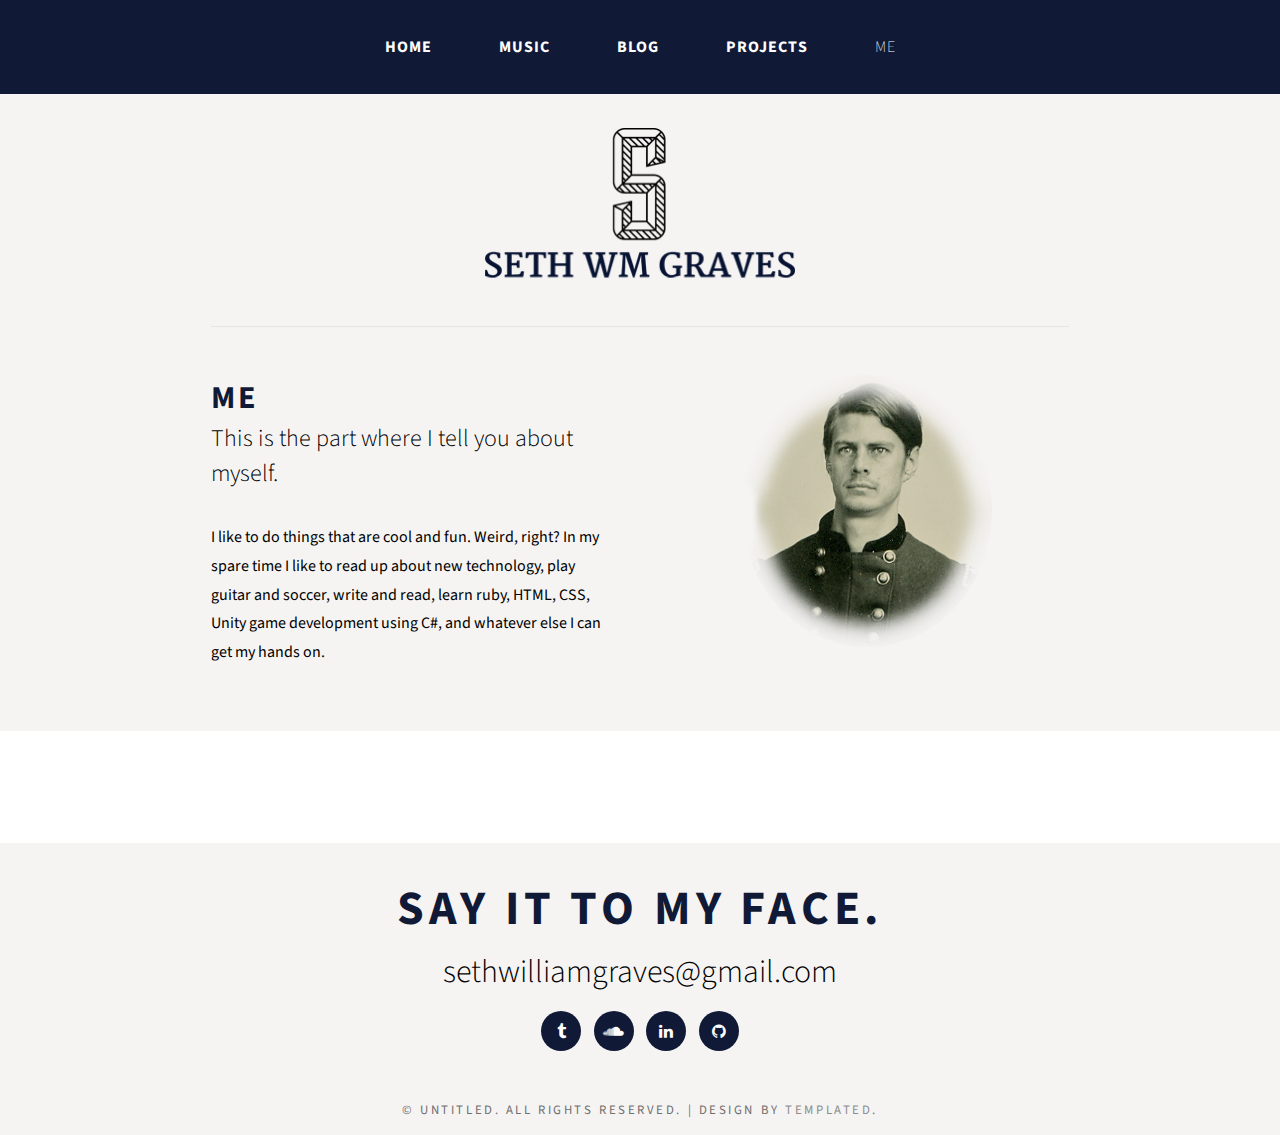
<file: me.html>
<!DOCTYPE html PUBLIC "-//W3C//DTD XHTML 1.0 Strict//EN" "http://www.w3.org/TR/xhtml1/DTD/xhtml1-strict.dtd">
<!--
Design by TEMPLATED
http://templated.co
Released for free under the Creative Commons Attribution License

Name       : TwoColours
Description: A two-column, fixed-width design with dark color scheme.
Version    : 1.0
Released   : 20130811

-->
<html xmlns="http://www.w3.org/1999/xhtml">

<head>
    <meta http-equiv="Content-Type" content="text/html; charset=utf-8" />
    <title>Seth | Me</title>
    <meta name="keywords" content="" />
    <meta name="description" content="" />
    <link href="http://fonts.googleapis.com/css?family=Source+Sans+Pro:200,300,400,600,700,900" rel="stylesheet" />
    <link href="default.css" rel="stylesheet" type="text/css" media="all" />
    <link href="fonts.css" rel="stylesheet" type="text/css" media="all" />
    <link rel="icon" type="image/png" href="images/favicon-16x16.png" sizes="16x16">
    <link rel="icon" type="image/png" href="images/favicon-32x32.png" sizes="32x32">

    <!--[if IE 6]><link href="default_ie6.css" rel="stylesheet" type="text/css" /><![endif]-->

</head>

<body>
    <div id="header">
        <div id="menu" class="container">
            <ul>
                <li><a href="index.html" accesskey="1" title="">Home</a>
                </li>
                <li><a href="music.html" accesskey="2" title="">Music</a>
                </li>
                <li><a href="writing.html" accesskey="3" title="">Blog</a>
                </li>
                <li><a href="projects.html" accesskey="4" title="">Projects</a>
                </li>
                <li class="current_page_item"><a href="me.html" accesskey="5" title="">Me</a>
                </li>
            </ul>
        </div>
    </div>
    <div id="logo" class="container">
        <a href="index.html" class="image image-centered"><img src="images/logo.png" height="150" width="300" alt="logo" /></a>
    </div>
    <div id="page" class="container">
        <div id="content">
            <div class="title">
                <h2>Me</h2>
                <span class="byline">This is the part where I tell you about myself.</span>
            </div>
            <p>I like to do things that are cool and fun. Weird, right? In my spare time I like to read up about new technology, play guitar and soccer, write and read, learn ruby, HTML, CSS, Unity game development using C#, and whatever else I can get my hands on.</p>
        </div>
        <div id="sidebar">
            <img src="images/warguy.png" alt="Civil War Seth" class="image image-centered" width="250" />
        </div>
    </div>
    <div id="featured-wrapper">
        <div id="featured" class="container">
            <p></p>
        </div>
    </div>
    <div id="contact" class="container">
        <div class="major">
            <h2>Say it to my face.</h2>
            <span class="byline">sethwilliamgraves@gmail.com</span>
        </div>
				<ul class="contact">
            <li><a href="http://www.milelongarms.tumblr.com" target="_blank" class="fa fa-tumblr"><span>Tumblr</span></a>
            </li>
						<li><a href="http://soundcloud.com/gargoyles_ok" target="_blank" class="fa fa-soundcloud"><span>Soundcloud></span></a>
						</li>
						<li><a href="http://www.linkedin.com/in/sethwmgraves" target="_blank" class="fa fa-linkedin"><span>LinkedIn></span></a>
						</li>
						<li><a href="https://github.com/nargoyles" target="_blank" class="fa fa-github"><span>Github></span></a>
						</li>
        </ul>
    </div>
    <div id="copyright" class="container">
        <p>&copy; Untitled. All rights reserved. | Design by <a href="http://templated.co" rel="nofollow">TEMPLATED</a>.</p>
    </div>
    <script>
      (function(i,s,o,g,r,a,m){i['GoogleAnalyticsObject']=r;i[r]=i[r]||function(){
      (i[r].q=i[r].q||[]).push(arguments)},i[r].l=1*new Date();a=s.createElement(o),
      m=s.getElementsByTagName(o)[0];a.async=1;a.src=g;m.parentNode.insertBefore(a,m)
      })(window,document,'script','//www.google-analytics.com/analytics.js','ga');

      ga('create', 'UA-69287818-1', 'auto');
      ga('send', 'pageview');
</script>
</body>

</html>
</file>
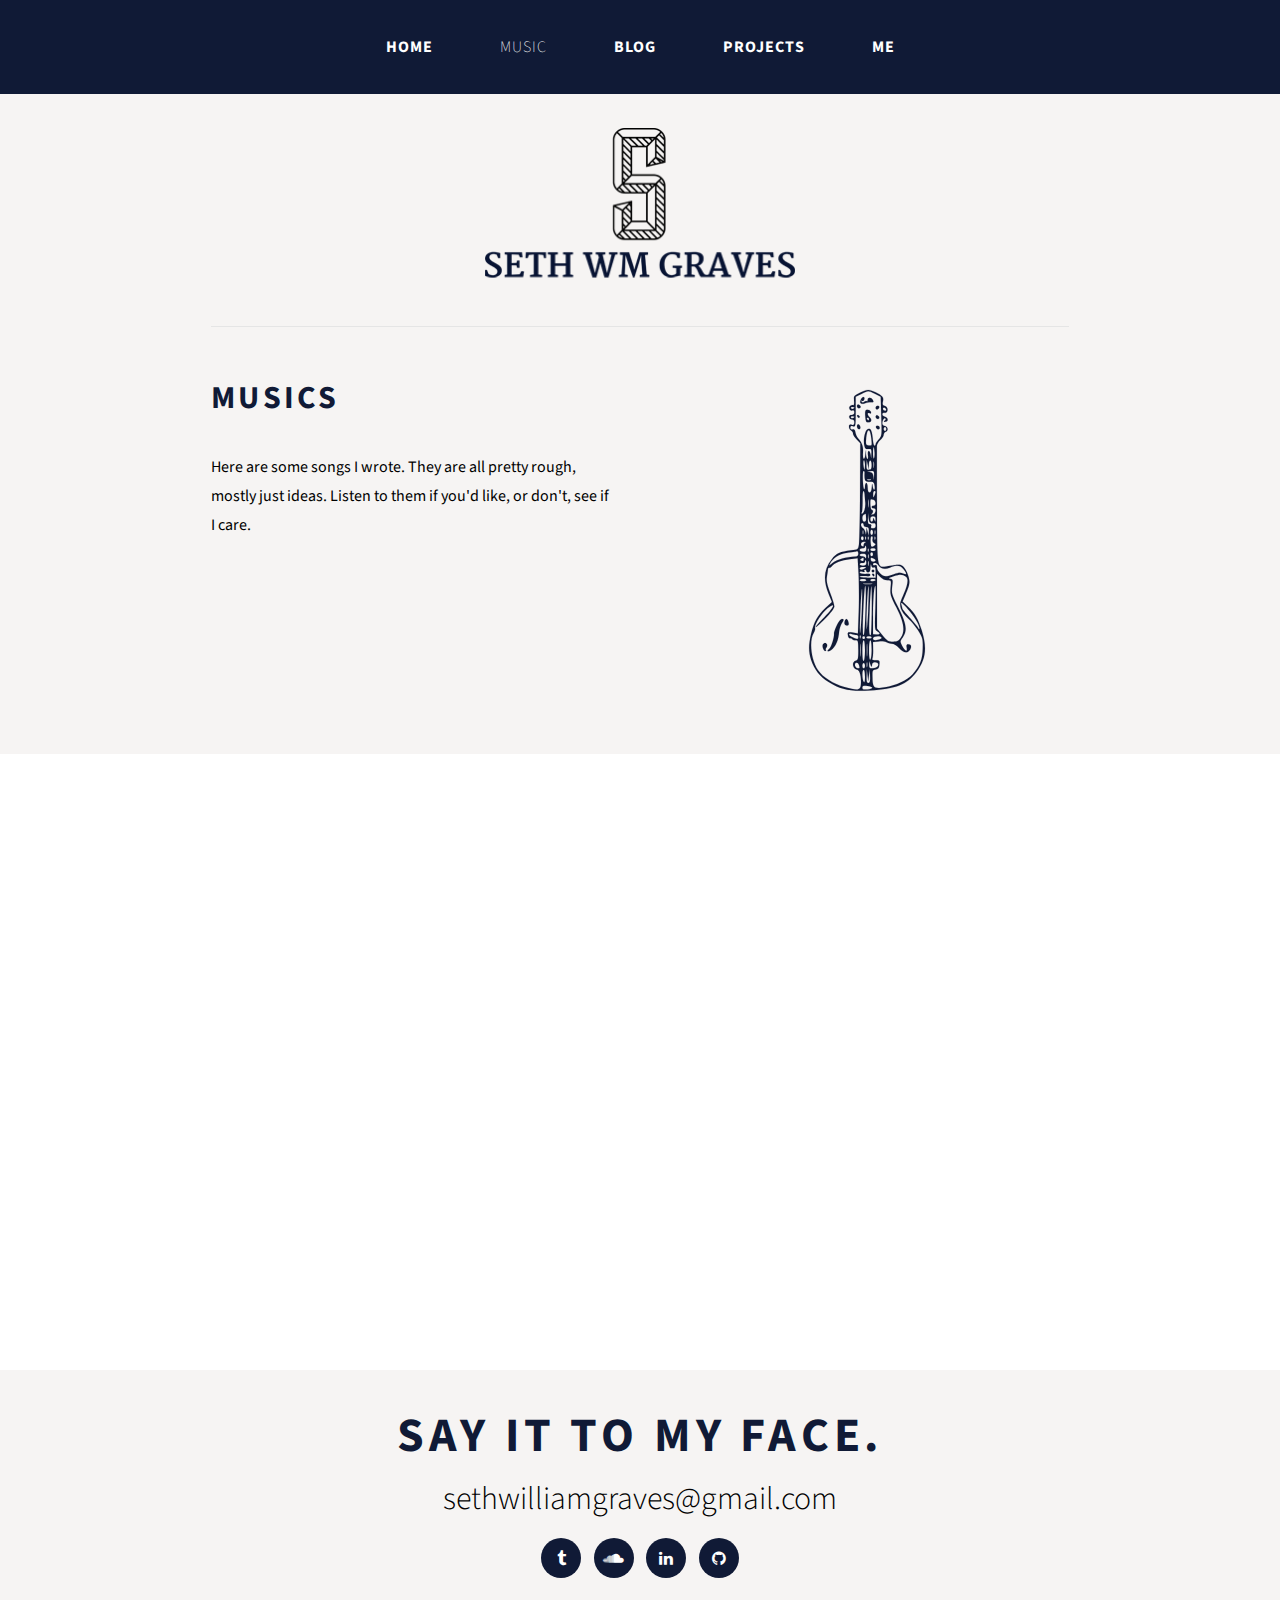
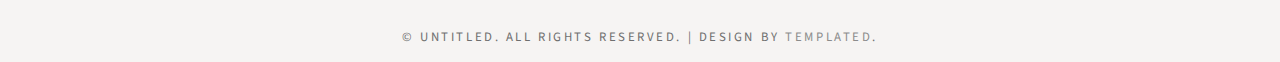
<file: music.html>
<!DOCTYPE html PUBLIC "-//W3C//DTD XHTML 1.0 Strict//EN" "http://www.w3.org/TR/xhtml1/DTD/xhtml1-strict.dtd">
<!--
Design by TEMPLATED
http://templated.co
Released for free under the Creative Commons Attribution License

Name       : TwoColours
Description: A two-column, fixed-width design with dark color scheme.
Version    : 1.0
Released   : 20130811

-->
<html xmlns="http://www.w3.org/1999/xhtml">

<head>
    <meta http-equiv="Content-Type" content="text/html; charset=utf-8" />
    <title>Seth | Musics</title>
    <meta name="keywords" content="" />
    <meta name="description" content="" />
    <link href="http://fonts.googleapis.com/css?family=Source+Sans+Pro:200,300,400,600,700,900" rel="stylesheet" />
    <link href="default.css" rel="stylesheet" type="text/css" media="all" />
    <link href="fonts.css" rel="stylesheet" type="text/css" media="all" />
    <link rel="icon" type="image/png" href="images/favicon-16x16.png" sizes="16x16">
    <link rel="icon" type="image/png" href="images/favicon-32x32.png" sizes="32x32">

    <!--[if IE 6]><link href="default_ie6.css" rel="stylesheet" type="text/css" /><![endif]-->

</head>

<body>
    <div id="header">
        <div id="menu" class="container">
            <ul>
                <li><a href="index.html" accesskey="1" title="">Home</a>
                </li>
                <li class="current_page_item"><a href="music.html" accesskey="1" title="">Music</a>
                </li>
                <li><a href="writing.html" accesskey="2" title="">Blog</a>
                </li>
                <li><a href="projects.html" accesskey="3" title="">Projects</a>
                </li>
                <li><a href="me.html" accesskey="5" title="">Me</a>
                </li>
            </ul>
        </div>
    </div>
    <div id="logo" class="container">
        <a href="index.html" class="image image-centered"><img src="images/logo.png" height="150" width="300" alt="logo" /></a>
    </div>
    <div id="page" class="container">
        <div id="content">
            <div class="title">
                <h2>Musics</h2>
            </div>
            <p>Here are some songs I wrote. They are all pretty rough, mostly just ideas. Listen to them if you'd like, or don't, see if I care.</p>
        </div>
        <div id="sidebar">
            <svg version="1.0" xmlns="http://www.w3.org/2000/svg" width="220pt" height="248pt" viewBox="-55 0 220 248" preserveAspectRatio="xMidYMid meet">
                <metadata>
                    Created by potrace 1.10, written by Peter Selinger 2001-2011
                </metadata>
								<g transform="translate(0.000000,248.000000) scale(0.100000,-0.100000)"
								fill="#101a36" stroke="none">
								<path d="M495 2348 c-52 -27 -49 -23 -47 -64 2 -20 -1 -33 -6 -30 -4 2 -14 1
								-21 -4 -19 -11 -5 -44 14 -36 10 4 15 -1 15 -14 0 -14 -7 -20 -21 -20 -14 0
								-19 -5 -17 -17 2 -10 11 -17 21 -17 11 1 17 -6 17 -21 0 -18 -4 -22 -20 -18
								-15 4 -20 0 -20 -16 0 -12 7 -24 15 -27 8 -4 15 -13 15 -22 0 -9 12 -29 28
								-45 l27 -29 -2 -356 c-1 -196 -5 -376 -8 -399 -6 -41 -6 -41 -58 -48 -84 -10
								-112 -23 -146 -66 -59 -72 -66 -154 -25 -257 l26 -65 -51 -47 c-58 -56 -82
								-100 -105 -191 -20 -83 -20 -136 0 -196 25 -73 66 -125 131 -165 96 -59 157
								-71 308 -64 194 9 282 44 351 138 70 95 81 179 40 311 -29 90 -50 128 -105
								181 l-39 38 20 47 c35 81 38 98 21 149 -8 26 -25 55 -36 65 -22 19 -28 19
								-129 1 -68 -11 -67 -15 -68 461 -1 231 -1 430 -1 443 1 12 12 32 26 44 14 12
								25 29 25 39 0 9 7 19 15 23 22 8 18 37 -5 43 -11 3 -20 11 -20 18 0 24 12 45
								22 39 6 -4 5 -10 -3 -15 -11 -7 -10 -9 4 -9 24 0 22 31 -3 37 -25 7 -27 31 -3
								29 28 -2 30 44 3 51 -17 4 -20 11 -16 32 8 34 0 44 -51 70 -52 26 -67 26 -118
								-1z m109 -9 l44 -22 4 -146 c5 -143 5 -147 -18 -172 -13 -14 -24 -30 -24 -37
								0 -7 -4 -12 -9 -12 -5 0 -11 25 -13 55 -5 63 -19 85 -42 66 -18 -15 -30 -81
								-21 -120 5 -24 11 -29 31 -26 22 2 24 -1 22 -39 -1 -37 -2 -38 -5 -8 -2 17 -9
								32 -15 32 -6 0 -8 -13 -6 -30 3 -16 1 -30 -4 -30 -4 0 -9 15 -10 33 l-1 32 -4
								-32 c-6 -51 -22 -39 -18 14 3 46 -5 70 -37 108 -9 11 -18 31 -20 45 -2 17 -8
								24 -20 22 -11 -2 -18 3 -18 13 0 12 6 15 20 10 19 -6 20 -2 20 107 l0 114 43
								21 c53 27 48 27 101 2z m-154 -103 c0 -11 -19 -15 -25 -6 -3 5 1 10 9 10 9 0
								16 -2 16 -4z m237 -22 c-9 -9 -28 6 -21 18 4 6 10 6 17 -1 6 -6 8 -13 4 -17z
								m-237 -48 c0 -11 -19 -15 -25 -6 -3 5 1 10 9 10 9 0 16 -2 16 -4z m240 -91 c0
								-8 -4 -15 -10 -15 -5 0 -10 7 -10 15 0 8 5 15 10 15 6 0 10 -7 10 -15z m-112
								-75 c5 -50 4 -52 -19 -48 -21 3 -24 7 -21 43 7 92 31 95 40 5z m24 -103 c1
								-20 -1 -39 -5 -43 -4 -4 -7 14 -7 41 0 56 8 57 12 2z m-72 -92 c0 -19 -2 -35
								-4 -35 -2 0 -6 16 -8 35 -2 19 0 35 4 35 4 0 8 -16 8 -35z m29 3 c1 43 21 41
								21 -3 0 -28 -4 -35 -20 -35 -17 0 -20 6 -19 38 l2 37 7 -35 7 -35 2 33z m38
								-20 c-2 -13 -4 -5 -4 17 -1 22 1 32 4 23 2 -10 2 -28 0 -40z m-70 -40 c-2 -60
								2 -68 37 -68 30 0 34 -3 38 -30 3 -16 1 -30 -3 -30 -4 0 -10 12 -12 28 -3 22
								-4 20 -6 -10 -2 -51 -31 -54 -31 -3 0 19 -4 35 -10 35 -5 0 -10 -12 -10 -27 0
								-14 -3 -23 -7 -19 -10 10 -14 136 -4 136 5 0 9 -6 8 -12z m71 -25 c-1 -37 -1
								-37 -5 -6 -3 26 -9 33 -31 36 -24 4 -24 4 6 6 31 1 32 0 30 -36z m-25 -30 c-7
								-2 -19 -2 -25 0 -7 3 -2 5 12 5 14 0 19 -2 13 -5z m-46 -105 c1 -13 3 -41 5
								-62 4 -39 -10 -86 -25 -86 -5 0 -5 5 -1 11 4 7 6 45 6 85 -1 41 2 74 6 74 4 0
								8 -10 9 -22z m82 15 c0 -5 -4 -17 -9 -28 -8 -18 -9 -17 -9 8 -1 15 4 27 9 27
								6 0 10 -3 9 -7z m-52 -110 c-2 -16 -4 -5 -4 22 0 28 2 40 4 28 2 -13 2 -35 0
								-50z m37 51 c20 -8 21 -44 1 -44 -8 0 -15 -4 -15 -10 0 -5 7 -10 16 -10 24 0
								14 -44 -11 -47 -11 -2 -14 0 -7 3 14 7 16 34 2 34 -5 0 -10 18 -10 40 0 43 0
								43 24 34z m-56 -134 c2 -21 -2 -30 -13 -30 -18 0 -21 46 -2 53 6 3 12 6 12 6
								1 1 2 -12 3 -29z m40 -41 c9 -1 20 -1 25 0 4 0 7 -8 7 -19 0 -13 -7 -20 -20
								-20 -13 0 -18 5 -14 15 4 9 0 15 -10 15 -12 0 -16 9 -14 43 l1 42 4 -37 c3
								-27 9 -38 21 -39z m31 29 c0 -22 -1 -22 -9 -3 -7 17 -9 17 -9 3 -1 -25 -21
								-23 -21 2 0 13 7 20 20 20 14 0 20 -6 19 -22z m-89 -43 c0 -8 9 -15 20 -15 16
								0 20 -6 19 -32 l-1 -33 -8 30 -8 30 -2 -30 c-3 -28 -3 -28 -7 -5 -3 14 -11 29
								-19 33 -16 9 -19 37 -4 37 6 0 10 -7 10 -15z m-3 -67 c-3 -7 -5 -2 -5 12 0 14
								2 19 5 13 2 -7 2 -19 0 -25z m73 12 c0 -11 -4 -20 -10 -20 -5 0 -10 9 -10 20
								0 11 5 20 10 20 6 0 10 -9 10 -20z m17 -12 c-3 -7 -5 -2 -5 12 0 14 2 19 5 13
								2 -7 2 -19 0 -25z m-87 -33 c0 -8 -4 -15 -10 -15 -5 0 -10 7 -10 15 0 8 5 15
								10 15 6 0 10 -7 10 -15z m17 -7 c-3 -8 -6 -5 -6 6 -1 11 2 17 5 13 3 -3 4 -12
								1 -19z m20 0 c-3 -8 -6 -5 -6 6 -1 11 2 17 5 13 3 -3 4 -12 1 -19z m30 2 c-3
								-12 1 -24 11 -30 15 -8 15 -11 2 -20 -23 -15 -25 -13 -28 30 -1 25 2 40 9 40
								6 0 9 -9 6 -20z m20 -2 c-3 -8 -6 -5 -6 6 -1 11 2 17 5 13 3 -3 4 -12 1 -19z
								m-74 -25 c-7 -2 -13 -11 -13 -19 0 -9 -4 -12 -10 -9 -19 12 -10 35 13 34 12 0
								16 -3 10 -6z m7 -46 c0 -18 -6 -23 -25 -23 -14 0 -25 6 -25 13 0 7 9 13 20 13
								11 0 20 5 20 10 0 6 2 10 5 10 3 0 5 -10 5 -23z m17 -19 c-3 -8 -6 -5 -6 6 -1
								11 2 17 5 13 3 -3 4 -12 1 -19z m53 12 c0 -5 -9 -10 -20 -10 -11 0 -20 5 -20
								10 0 6 9 10 20 10 11 0 20 -4 20 -10z m-130 -30 c0 -12 -7 -20 -17 -21 -76 -3
								-140 -21 -179 -51 -26 -21 -26 -21 -16 -1 21 39 71 72 120 78 26 3 54 8 62 9
								8 2 18 4 23 5 4 0 7 -8 7 -19z m110 -5 c0 -8 -4 -15 -10 -15 -5 0 -10 7 -10
								15 0 8 5 15 10 15 6 0 10 -7 10 -15z m-51 -17 c0 -13 -3 -17 -6 -10 -2 6 -13
								12 -24 12 -10 0 -19 5 -19 10 0 6 11 10 25 10 19 0 25 -5 24 -22z m18 -10 c-3
								-7 -5 -2 -5 12 0 14 2 19 5 13 2 -7 2 -19 0 -25z m-74 -404 l-6 -162 -39 6
								c-37 5 -40 3 -36 -19 1 -13 8 -24 15 -24 6 0 15 -3 19 -8 4 -4 16 -7 26 -7 16
								0 18 -9 18 -74 0 -66 -2 -74 -21 -79 -29 -8 -23 -61 7 -65 22 -3 34 -35 34
								-92 0 -67 -15 -71 -124 -40 -84 24 -162 73 -198 126 -53 77 -69 221 -32 281 8
								12 12 28 9 35 -8 21 51 113 94 148 66 52 51 9 -24 -66 -36 -36 -65 -70 -65
								-75 0 -5 32 23 70 62 43 44 70 80 70 93 0 12 -14 57 -31 101 -23 61 -29 89
								-25 120 4 22 7 48 8 57 1 9 5 15 9 12 4 -2 13 3 20 12 22 27 72 47 134 53 l60
								6 7 -120 c3 -66 4 -193 1 -281z m37 391 c0 -9 -6 -12 -16 -8 -13 5 -13 7 -2
								14 17 11 18 11 18 -6z m74 9 c22 -8 20 -24 -2 -24 -10 0 -19 7 -19 15 0 17 0
								17 21 9z m-54 -34 c0 -15 -7 -20 -25 -20 -14 0 -25 5 -25 10 0 6 9 10 20 10
								11 0 20 5 20 10 0 6 2 10 5 10 3 0 5 -9 5 -20z m17 -17 c-3 -10 -5 -4 -5 12 0
								17 2 24 5 18 2 -7 2 -21 0 -30z m39 -16 c11 4 14 -4 14 -36 l0 -41 -60 0 c-33
								0 -60 3 -60 8 0 4 18 6 40 4 26 -3 40 0 40 8 0 6 -8 10 -17 9 -37 -3 -63 1
								-63 12 0 6 9 8 21 4 15 -5 19 -4 15 4 -4 6 -2 11 3 11 6 0 11 -4 11 -10 0 -5
								7 -10 15 -10 10 0 15 11 16 38 1 22 3 28 6 15 3 -14 9 -20 19 -16z m31 19 c18
								-29 51 -37 89 -21 52 22 80 19 103 -11 28 -35 26 -46 -4 -32 -19 9 -34 7 -68
								-6 -23 -9 -51 -16 -62 -16 -27 0 -65 39 -65 66 0 17 -4 22 -15 18 -8 -4 -15
								-1 -15 5 0 16 27 14 37 -3z m-97 -26 c-20 -13 -40 -13 -40 0 0 6 12 10 28 10
								21 0 24 -2 12 -10z m168 -90 c29 0 29 0 24 -55 -4 -50 0 -63 43 -147 57 -111
								67 -176 36 -225 -18 -28 -27 -33 -60 -33 -35 0 -44 6 -80 49 l-41 49 0 205 0
								206 25 -24 c14 -15 36 -25 53 -25z m140 27 c20 -16 14 -61 -19 -134 -27 -61
								-29 -72 -20 -105 7 -22 29 -52 55 -75 24 -21 58 -63 77 -93 32 -51 34 -60 32
								-133 -2 -82 -19 -125 -77 -194 -36 -42 -124 -83 -206 -95 -86 -13 -93 -6 -94
								79 -1 48 1 52 24 55 20 2 26 9 28 36 3 30 1 32 -28 32 -20 0 -29 4 -25 11 4 6
								7 37 6 69 l-1 58 43 4 c23 3 48 0 55 -5 7 -6 26 -11 42 -12 18 -1 37 -12 55
								-33 31 -37 64 -41 83 -12 14 24 8 40 -15 40 -11 0 -14 -7 -10 -25 6 -36 -14
								-27 -35 14 -16 32 -16 35 5 63 36 49 29 101 -33 224 -50 99 -52 108 -46 159 6
								50 5 54 -16 57 -17 2 -10 7 27 19 49 16 68 15 93 -4z m-298 -26 c0 -5 -11 -8
								-25 -8 -14 0 -25 3 -25 8 0 5 11 9 25 9 14 0 25 -4 25 -9z m70 1 c0 -4 -9 -8
								-20 -9 -11 -1 -20 2 -20 8 0 5 9 9 20 9 11 0 20 -4 20 -8z m-27 -29 c-18 -2
								-48 -2 -65 0 -18 2 -4 4 32 4 36 0 50 -2 33 -4z m-78 -221 c-4 -84 -9 -151
								-12 -148 -3 2 -1 85 3 183 5 98 10 165 12 148 2 -16 1 -99 -3 -183z m29 26
								c-6 -172 -9 -197 -18 -187 -8 9 7 369 16 369 5 0 6 -78 2 -182z m20 -10 c-5
								-101 -11 -158 -12 -128 -4 67 8 323 15 316 3 -2 1 -87 -3 -188z m27 4 c-1 -97
								-4 -179 -7 -181 -14 -14 -16 27 -9 189 4 100 10 178 13 175 3 -3 4 -85 3 -183z
								m27 23 c-6 -155 -5 -166 13 -176 27 -14 24 -27 -6 -25 l-25 1 0 130 c0 129 8
								235 18 235 3 0 3 -74 0 -165z m244 -11 c45 -47 87 -118 87 -144 0 -10 -3 -9
								-11 5 -6 11 -35 46 -64 77 -30 31 -54 61 -54 66 0 6 -3 17 -6 26 -10 27 4 18
								48 -30z m-384 -194 c6 0 12 -7 12 -15 0 -18 -8 -19 -43 -2 -33 15 -36 32 -4
								23 12 -3 28 -6 35 -6z m29 -22 c-3 -8 -6 -5 -6 6 -1 11 2 17 5 13 3 -3 4 -12
								1 -19z m33 2 c0 -5 -4 -10 -10 -10 -5 0 -10 5 -10 10 0 6 5 10 10 10 6 0 10
								-4 10 -10z m50 1 c0 -6 -9 -9 -20 -8 -11 1 -20 5 -20 9 0 4 9 8 20 8 11 0 20
								-4 20 -9z m74 0 c3 -5 -4 -11 -17 -15 -35 -9 -47 -7 -47 9 0 16 55 22 64 6z
								m-157 -133 c-2 -24 -4 -7 -4 37 0 44 2 63 4 43 2 -21 2 -57 0 -80z m33 38 c0
								-41 -4 -78 -10 -81 -6 -4 -10 23 -10 74 0 47 4 81 10 81 6 0 10 -31 10 -74z
								m17 -38 c-2 -24 -4 -7 -4 37 0 44 2 63 4 43 2 -21 2 -57 0 -80z m33 43 c0 -39
								-4 -73 -10 -76 -6 -4 -10 22 -10 69 0 44 4 76 10 76 6 0 10 -30 10 -69z m-91
								-133 c1 -5 -5 -8 -13 -8 -19 0 -30 32 -14 41 12 7 25 -9 27 -33z m58 5 c-3
								-10 -5 -4 -5 12 0 17 2 24 5 18 2 -7 2 -21 0 -30z m33 0 c1 4 3 12 4 19 2 19
								46 17 46 -3 0 -18 -19 -29 -51 -29 -14 0 -19 7 -18 28 l1 27 8 -25 c4 -14 9
								-22 10 -17z m-50 7 c0 -11 -4 -20 -10 -20 -5 0 -10 9 -10 20 0 11 5 20 10 20
								6 0 10 -9 10 -20z m0 -82 c0 -38 -3 -49 -10 -38 -13 20 -13 90 0 90 6 0 10
								-24 10 -52z m30 12 l7 45 1 -52 c2 -41 -1 -53 -13 -53 -12 0 -15 12 -13 53 l1
								52 6 -45 5 -45 6 45z m25 -95 c0 -5 -17 -11 -37 -13 -30 -3 -38 0 -38 13 0 13
								8 16 38 13 20 -2 37 -7 37 -13z"/>
								<path d="M500 2299 c-15 -28 -1 -43 31 -31 13 5 34 8 46 7 18 -1 20 1 12 17
								-12 23 -39 24 -39 1 0 -9 -3 -13 -7 -10 -3 4 -12 2 -19 -4 -8 -7 -14 -6 -20 2
								-4 7 -3 9 3 6 6 -4 13 0 17 8 9 24 -12 27 -24 4z"/>
								<path d="M470 2246 c0 -9 7 -16 16 -16 17 0 14 22 -4 28 -7 2 -12 -3 -12 -12z"/>
								<path d="M610 2234 c0 -9 5 -14 12 -12 18 6 21 28 4 28 -9 0 -16 -7 -16 -16z"/>
								<path d="M532 2173 c3 -40 6 -48 22 -48 25 0 31 19 11 38 -19 20 -20 38 0 31
								11 -5 13 -2 9 10 -3 9 -15 16 -25 16 -17 0 -19 -7 -17 -47z m28 -23 c0 -5 -2
								-10 -4 -10 -3 0 -8 5 -11 10 -3 6 -1 10 4 10 6 0 11 -4 11 -10z"/>
								<path d="M472 2171 c4 -13 18 -16 19 -4 0 4 -5 9 -11 12 -7 2 -11 -2 -8 -8z"/>
								<path d="M610 2166 c0 -9 7 -16 16 -16 17 0 14 22 -4 28 -7 2 -12 -3 -12 -12z"/>
								<path d="M470 2096 c0 -17 14 -29 23 -20 8 8 -3 34 -14 34 -5 0 -9 -6 -9 -14z"/>
								<path d="M612 2088 c6 -18 28 -21 28 -4 0 9 -7 16 -16 16 -9 0 -14 -5 -12 -12z"/>
								<path d="M319 603 c-12 -25 -22 -53 -21 -62 2 -28 -20 -100 -34 -112 -27 -22
								-14 -30 15 -10 31 23 52 71 57 135 2 21 11 49 19 62 19 29 19 34 1 34 -8 0
								-24 -21 -37 -47z"/>
								<path d="M377 629 c-3 -12 0 -22 9 -26 20 -8 27 2 19 26 -8 27 -21 27 -28 0z"/>
								<path d="M215 460 c-9 -14 4 -50 17 -50 6 0 8 3 5 7 -4 3 -2 12 4 19 11 14 4
								34 -11 34 -5 0 -12 -5 -15 -10z"/>
								<path d="M580 1010 c0 -5 5 -10 10 -10 6 0 10 5 10 10 0 6 -4 10 -10 10 -5 0
								-10 -4 -10 -10z"/>
								<path d="M585 980 c3 -5 8 -10 11 -10 2 0 4 5 4 10 0 6 -5 10 -11 10 -5 0 -7
								-4 -4 -10z"/>
								</g>
            </svg>
        </div>
    </div>
    <div id="featured-wrapper">
        <div id="center">
            <iframe width="55%" height="450" margin: "auto" scrolling="no" frameborder="no" src="https://w.soundcloud.com/player/?url=https%3A//api.soundcloud.com/users/30985297&amp;color=101a36&amp;auto_play=false&amp;hide_related=false&amp;show_comments=true&amp;show_user=true&amp;show_reposts=false"></iframe>
        </div>
    </div>
    <div id="contact" class="container">
        <div class="major">
            <h2>Say it to my face.</h2>
            <span class="byline">sethwilliamgraves@gmail.com</span>
        </div>
				<ul class="contact">
            <li><a href="http://www.milelongarms.tumblr.com" target="_blank" class="fa fa-tumblr"><span>Tumblr</span></a>
            </li>
						<li><a href="http://soundcloud.com/gargoyles_ok" target="_blank" class="fa fa-soundcloud"><span>Soundcloud></span></a>
						</li>
						<li><a href="http://www.linkedin.com/in/sethwmgraves" target="_blank" class="fa fa-linkedin"><span>LinkedIn></span></a>
						</li>
						<li><a href="https://github.com/nargoyles" target="_blank" class="fa fa-github"><span>Github></span></a>
						</li>
        </ul>
    </div>
    <div id="copyright" class="container">
        <p>&copy; Untitled. All rights reserved. | Design by <a href="http://templated.co" rel="nofollow">TEMPLATED</a>.</p>
    </div>
    <script>
      (function(i,s,o,g,r,a,m){i['GoogleAnalyticsObject']=r;i[r]=i[r]||function(){
      (i[r].q=i[r].q||[]).push(arguments)},i[r].l=1*new Date();a=s.createElement(o),
      m=s.getElementsByTagName(o)[0];a.async=1;a.src=g;m.parentNode.insertBefore(a,m)
      })(window,document,'script','//www.google-analytics.com/analytics.js','ga');

      ga('create', 'UA-69287818-1', 'auto');
      ga('send', 'pageview');
</script>
</body>

</html>
</file>
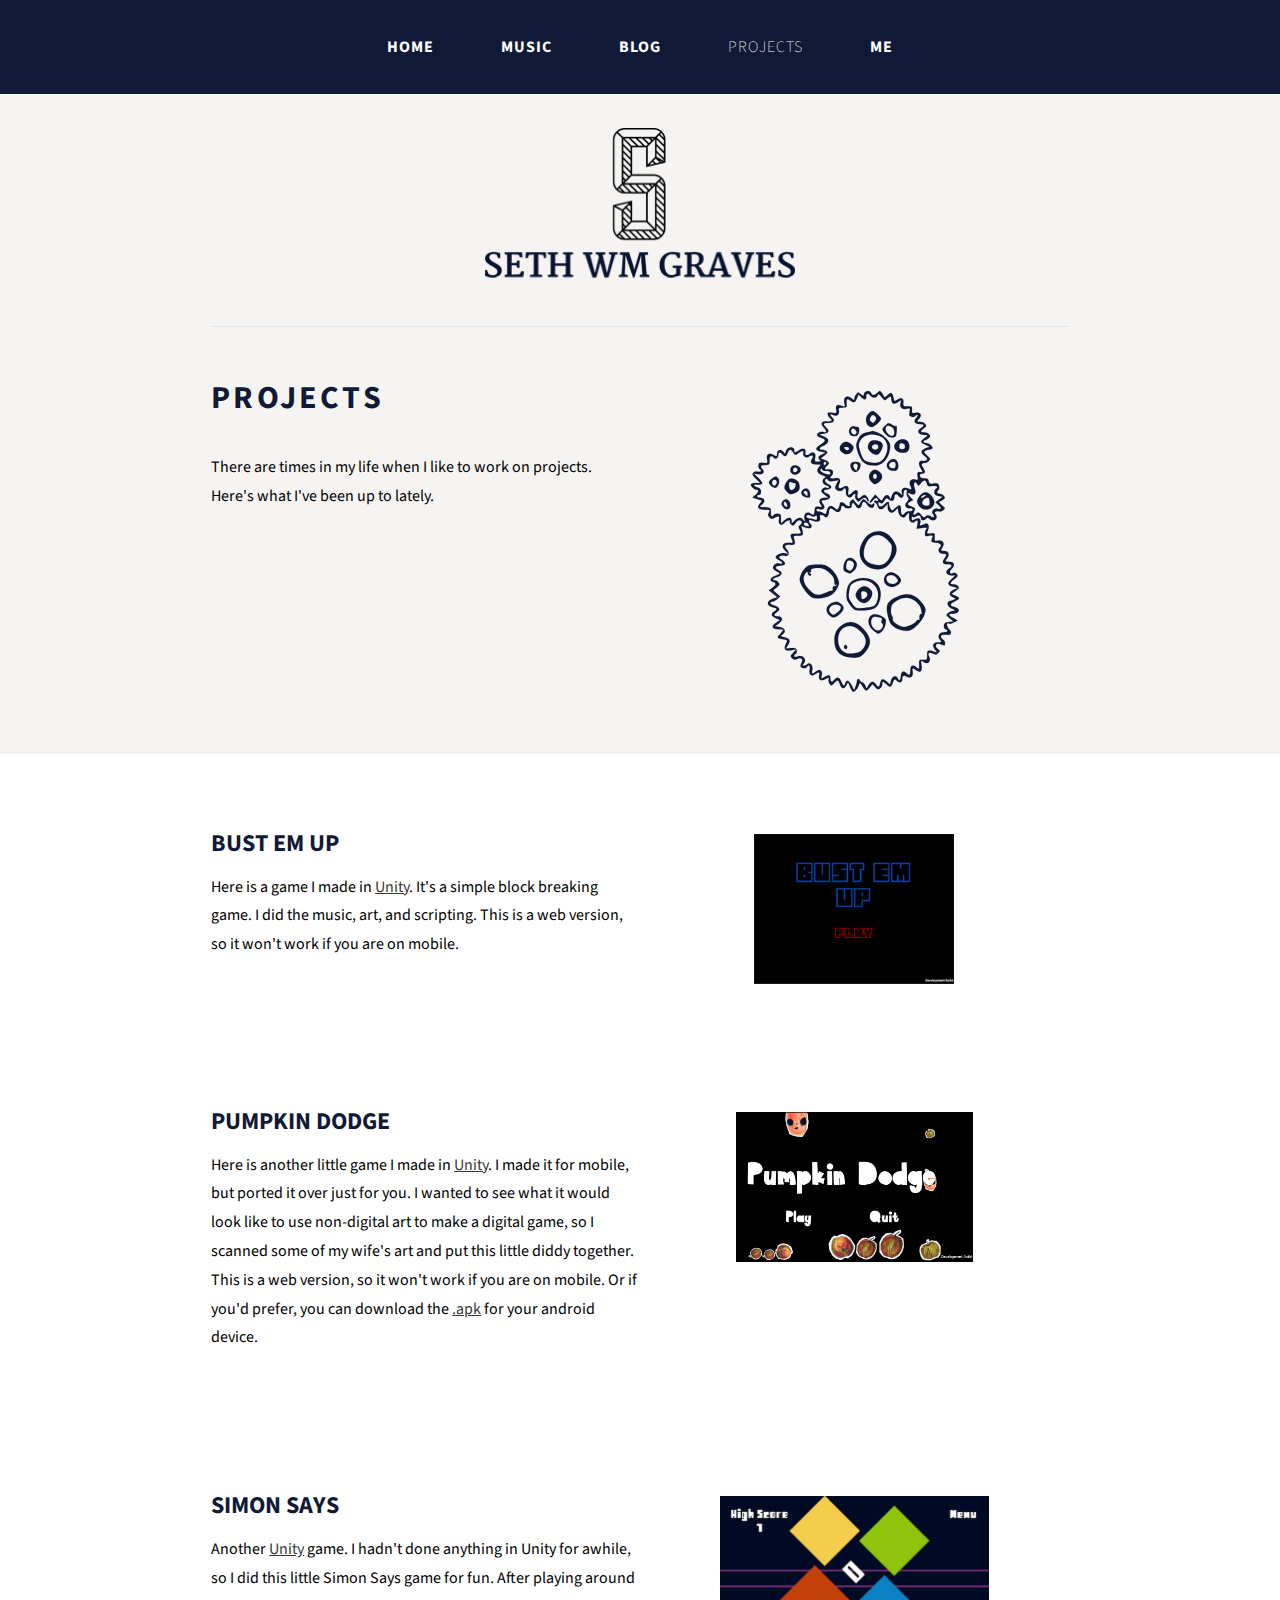
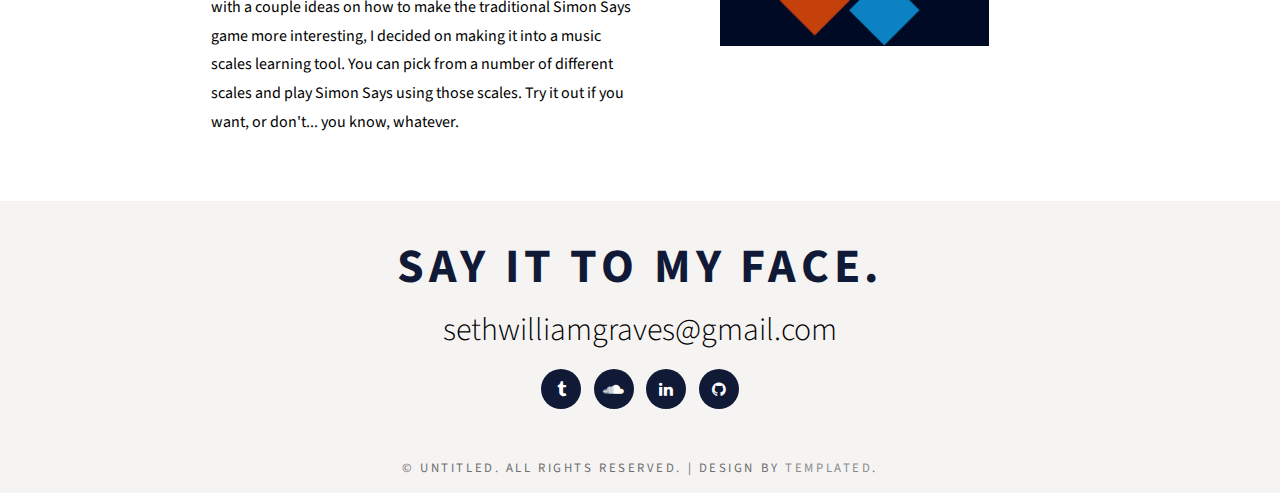
<file: projects.html>
<!DOCTYPE html PUBLIC "-//W3C//DTD XHTML 1.0 Strict//EN" "http://www.w3.org/TR/xhtml1/DTD/xhtml1-strict.dtd">
<!--
Design by TEMPLATED
http://templated.co
Released for free under the Creative Commons Attribution License

Name       : TwoColours
Description: A two-column, fixed-width design with dark color scheme.
Version    : 1.0
Released   : 20130811

-->
<html xmlns="http://www.w3.org/1999/xhtml">

<head>
    <meta http-equiv="Content-Type" content="text/html; charset=utf-8" />
    <title>Seth | Projects</title>
    <meta name="keywords" content="" />
    <meta name="description" content="" />
    <link href="http://fonts.googleapis.com/css?family=Source+Sans+Pro:200,300,400,600,700,900" rel="stylesheet" />
    <link href="default.css" rel="stylesheet" type="text/css" media="all" />
    <link href="fonts.css" rel="stylesheet" type="text/css" media="all" />
    <link rel="icon" type="image/png" href="images/favicon-16x16.png" sizes="16x16">
    <link rel="icon" type="image/png" href="images/favicon-32x32.png" sizes="32x32">

    <!--[if IE 6]><link href="default_ie6.css" rel="stylesheet" type="text/css" /><![endif]-->

</head>

<body>
    <div id="header">
        <div id="menu" class="container">
            <ul>
                <li><a href="index.html" accesskey="1" title="">Home</a>
                </li>
                <li><a href="music.html" accesskey="2" title="">Music</a>
                </li>
                <li><a href="writing.html" accesskey="3" title="">Blog</a>
                </li>
                <li class="current_page_item"><a href="projects.html" accesskey="4" title="">Projects</a>
                </li>
                <li><a href="me.html" accesskey="4" title="">Me</a>
                </li>
            </ul>
        </div>
    </div>
    <div id="logo" class="container">
        <a href="index.html" class="image image-centered"><img src="images/logo.png" height="150" width="300" alt="logo" /></a>
    </div>
    <div id="page" class="container">
        <div id="content">
            <div class="title">
                <h2>Projects</h2>
            </div>
            <p>There are times in my life when I like to work on projects. Here's what I've been up to lately.</p>
        </div>
        <div id="sidebar">
            <svg version="1.0" xmlns="http://www.w3.org/2000/svg" width="220pt" height="248.000000pt" viewBox="0 0 220 248.000000" preserveAspectRatio="xMidYMid meet">
                <metadata>
                    Created by potrace 1.10, written by Peter Selinger 2001-2011
                </metadata>
								<g transform="translate(0.000000,248.000000) scale(0.100000,-0.100000)"
								fill="#101a36" stroke="none">
								<path d="M1073 2340 c-5 -20 -6 -20 -25 -3 -19 17 -20 17 -34 -2 -8 -10 -14
								-25 -14 -33 0 -13 -3 -12 -18 1 -37 34 -69 12 -56 -39 6 -23 5 -24 -21 -14
								-35 13 -48 4 -41 -31 5 -27 4 -27 -29 -22 -27 4 -35 2 -35 -9 0 -9 7 -21 15
								-28 24 -20 17 -33 -15 -28 -44 7 -59 -16 -31 -45 27 -30 27 -41 -1 -34 -22 6
								-48 -7 -48 -25 0 -5 14 -14 30 -19 37 -13 38 -24 3 -46 -51 -32 -52 -47 -1
								-58 l32 -7 -27 -15 c-30 -15 -33 -23 -15 -41 9 -9 6 -12 -15 -12 -24 0 -26 3
								-21 30 5 22 2 31 -10 36 -10 4 -22 2 -29 -5 -19 -19 -40 -13 -34 10 7 27 -17
								35 -48 15 -30 -20 -35 -20 -35 -2 0 36 -54 30 -64 -7 -5 -21 -6 -21 -19 -3
								-17 24 -47 15 -47 -14 0 -23 -3 -24 -29 -8 -31 19 -54 3 -46 -33 6 -28 5 -31
								-17 -29 -12 1 -29 2 -35 1 -15 -1 -17 -37 -3 -46 19 -12 10 -25 -13 -20 -14 4
								-28 1 -35 -8 -10 -12 -6 -20 20 -46 l32 -31 -32 0 c-17 0 -33 -4 -37 -9 -7
								-12 22 -41 41 -41 21 0 17 -19 -9 -40 l-22 -18 28 -11 c16 -6 33 -11 39 -11 6
								0 2 -10 -10 -23 -28 -30 -13 -47 40 -47 36 0 38 -1 27 -21 -9 -17 -8 -25 5
								-37 13 -14 20 -14 36 -4 30 18 41 15 35 -11 -9 -35 17 -53 40 -27 18 20 52 29
								41 11 -3 -5 2 -15 10 -22 14 -12 19 -11 32 9 8 12 20 22 28 22 22 0 27 -21 9
								-34 -14 -10 -15 -17 -6 -34 16 -31 15 -32 -30 -32 -43 0 -45 -3 -24 -53 7 -16
								3 -18 -25 -15 -48 5 -62 -23 -30 -58 l25 -27 -26 6 c-24 6 -69 -14 -69 -32 0
								-4 11 -14 25 -21 30 -16 33 -30 5 -23 -23 6 -50 -12 -50 -33 0 -8 11 -20 25
								-26 33 -15 32 -22 -7 -33 -38 -12 -49 -40 -18 -48 27 -7 25 -23 -6 -44 l-26
								-17 33 -27 32 -26 -36 -12 c-54 -18 -44 -61 15 -66 18 -1 18 -15 -1 -27 -30
								-18 -26 -37 10 -52 l31 -13 -32 -23 c-36 -25 -29 -43 18 -46 15 -1 31 -3 36
								-3 6 -1 -3 -14 -19 -31 -30 -31 -29 -32 28 -44 27 -6 27 -7 12 -35 -19 -38 -2
								-54 46 -45 l34 7 -24 -26 c-22 -24 -22 -27 -7 -42 12 -13 20 -14 37 -5 28 16
								49 -2 33 -28 -6 -9 -9 -23 -7 -29 5 -15 39 -17 48 -3 13 21 26 9 20 -18 -8
								-38 14 -58 41 -37 28 21 37 18 30 -10 -8 -30 16 -45 45 -27 25 16 32 15 26 -2
								-3 -8 0 -22 7 -32 12 -16 14 -16 34 4 28 28 31 28 43 -8 13 -36 34 -39 50 -7
								l12 22 11 -25 c20 -47 26 -52 43 -38 8 7 20 24 25 38 9 23 11 24 22 7 33 -53
								34 -54 59 -25 l23 28 21 -22 c18 -18 24 -19 37 -8 9 7 16 21 16 31 0 24 5 24
								30 -1 27 -27 36 -25 49 12 11 30 12 30 30 14 22 -20 41 -14 41 13 0 25 10 31
								30 19 29 -18 53 -2 48 32 -5 33 -1 36 25 15 32 -23 48 -8 41 39 -5 34 -4 39 7
								29 33 -31 71 -4 50 36 -14 25 1 36 30 20 17 -9 25 -8 38 6 15 15 15 17 -3 30
								-28 21 -14 48 19 35 35 -13 35 -13 35 10 0 11 -7 23 -15 26 -8 4 -15 12 -15
								20 0 14 10 17 47 15 32 -3 38 17 13 44 -20 22 -20 52 0 40 5 -3 22 1 37 9 l28
								14 -32 19 c-41 22 -42 33 -4 33 55 0 61 41 7 51 -31 6 -29 25 4 39 44 18 46
								29 10 44 l-32 13 31 23 c26 17 29 25 20 36 -6 8 -22 14 -35 14 -32 0 -30 12 7
								39 25 18 28 25 18 37 -7 8 -19 12 -27 9 -27 -10 -34 7 -11 31 28 30 19 54 -21
								54 -30 0 -30 0 -14 25 21 32 12 55 -21 55 -28 0 -30 3 -13 29 18 30 3 54 -32
								49 -28 -4 -29 -3 -27 26 2 29 0 31 -30 28 -31 -2 -32 -1 -21 22 14 32 4 60
								-20 51 -9 -4 -23 -9 -31 -12 -9 -4 -12 -1 -7 13 9 30 -7 48 -32 35 -27 -15
								-32 -14 -32 5 0 8 5 12 10 9 6 -4 17 -1 25 5 16 14 35 5 35 -16 0 -17 22 -18
								38 -2 9 9 15 9 24 0 30 -30 74 1 48 33 -10 12 -9 16 3 21 9 3 20 3 25 0 5 -3
								18 1 28 9 18 15 18 16 -11 40 -16 14 -25 25 -19 25 5 0 19 6 29 14 16 12 17
								16 6 30 -7 9 -22 16 -32 16 -21 0 -24 11 -8 27 6 6 8 21 4 33 -6 19 -12 21
								-40 17 -29 -5 -34 -2 -37 16 -2 17 -10 22 -33 22 -20 1 -31 6 -33 18 -2 12 3
								17 17 17 25 0 27 17 6 46 -16 23 -11 34 15 34 10 0 24 7 31 16 12 14 9 20 -15
								41 -24 20 -26 27 -15 34 8 5 22 9 31 9 9 0 19 4 23 9 8 13 -23 41 -46 41 -10
								0 -19 5 -19 10 0 6 4 10 8 10 5 0 17 6 27 14 16 12 17 16 6 30 -7 9 -24 16
								-37 16 -30 0 -30 7 -2 30 19 15 20 20 9 34 -7 9 -25 16 -39 16 -24 0 -25 1 -7
								20 26 28 12 54 -24 47 -27 -6 -30 -4 -28 21 2 25 -1 27 -33 27 -32 0 -35 2
								-32 27 4 34 -13 44 -44 24 -24 -16 -24 -16 -30 14 -9 41 -19 45 -46 18 -12
								-12 -23 -17 -25 -11 -2 5 -10 19 -17 29 -14 18 -15 18 -33 1 -24 -21 -39 -22
								-47 -2 -8 23 -47 19 -53 -5z m47 -15 c17 -20 46 -19 54 2 6 15 10 13 30 -12
								23 -29 25 -29 43 -12 25 22 28 22 30 -4 3 -36 19 -44 49 -24 l27 17 -7 -25
								c-8 -32 13 -50 48 -41 24 6 26 4 20 -24 -5 -24 -2 -30 15 -35 12 -3 24 -1 27
								4 3 5 10 9 16 9 6 0 4 -8 -5 -18 -29 -32 -16 -52 34 -52 25 0 24 -12 -1 -28
								-38 -23 -20 -52 33 -52 21 -1 20 -2 -5 -21 -36 -27 -35 -36 5 -53 l32 -14 -27
								-10 c-41 -17 -45 -33 -12 -59 24 -19 27 -25 14 -33 -8 -5 -22 -7 -31 -4 -24 7
								-32 -25 -14 -52 17 -26 19 -35 8 -33 -29 5 -35 -2 -29 -31 5 -28 4 -30 -17
								-24 -33 8 -52 -17 -37 -46 15 -28 8 -35 -20 -20 -28 15 -53 -4 -44 -34 7 -21
								7 -21 -15 -1 -26 23 -52 12 -62 -26 -5 -21 -7 -22 -14 -6 -10 23 -30 22 -47
								-5 l-14 -22 -24 24 -23 23 -23 -28 c-13 -16 -21 -32 -18 -34 3 -3 13 5 23 18
								10 13 23 21 30 17 16 -11 13 -26 -4 -20 -8 4 -15 1 -15 -5 0 -6 4 -11 9 -11 5
								0 11 -9 14 -20 8 -32 37 -37 58 -9 l19 24 0 -27 c0 -39 32 -54 56 -27 l19 21
								5 -27 c3 -15 13 -33 23 -39 15 -9 22 -7 38 13 20 24 22 22 19 -20 -1 -29 26
								-47 44 -29 18 18 26 10 19 -22 l-6 -31 43 6 c31 4 39 2 31 -6 -6 -6 -11 -22
								-11 -35 0 -22 3 -24 31 -18 27 5 30 3 24 -12 -13 -33 -10 -37 28 -40 37 -3 47
								-18 26 -39 -18 -18 -2 -43 26 -43 29 0 31 -7 9 -38 -19 -28 -11 -42 27 -42 34
								0 38 -14 9 -32 -11 -7 -20 -18 -20 -25 0 -17 29 -31 54 -26 17 4 14 -1 -13
								-25 -38 -33 -35 -47 12 -61 l32 -8 -26 -11 c-45 -18 -44 -49 1 -64 15 -6 12
								-8 -35 -23 -28 -8 -17 -44 18 -59 25 -11 27 -15 11 -15 -11 -1 -29 -8 -40 -16
								-18 -15 -18 -16 10 -39 l29 -24 -34 -4 c-26 -2 -35 -8 -37 -26 -2 -13 3 -25
								12 -28 26 -10 18 -24 -13 -24 -36 0 -51 -32 -28 -58 14 -16 13 -17 -16 -17
								-38 0 -48 -26 -20 -57 18 -20 18 -21 -7 -13 -49 15 -55 12 -54 -26 1 -35 -1
								-37 -30 -35 -30 1 -31 -1 -30 -37 1 -35 0 -37 -16 -22 -30 27 -50 19 -50 -20
								0 -39 -5 -42 -32 -18 -22 20 -37 9 -40 -30 -3 -30 -13 -35 -22 -12 -10 28 -44
								18 -51 -16 l-7 -31 -22 21 c-31 29 -45 26 -52 -9 -8 -35 -15 -37 -32 -10 -17
								28 -39 25 -56 -7 -15 -28 -16 -28 -22 -6 -3 12 -15 25 -25 28 -10 4 -19 11
								-19 16 0 5 -4 9 -10 9 -5 0 -10 -6 -10 -14 0 -8 -5 -27 -11 -43 l-11 -28 -16
								34 c-20 41 -41 51 -49 22 -7 -29 -17 -26 -30 9 -12 33 -33 39 -53 15 -18 -22
								-30 -18 -30 10 0 29 -11 31 -45 9 -25 -16 -25 -16 -19 15 8 37 -17 52 -45 27
								-26 -23 -33 -20 -26 12 7 34 -18 63 -37 44 -7 -7 -19 -12 -27 -12 -12 0 -12 3
								-3 12 31 31 -2 74 -45 57 -18 -6 -23 -5 -23 6 0 8 5 15 11 15 6 0 9 10 7 22
								-3 20 -8 23 -42 20 l-39 -3 16 25 c22 33 13 52 -26 60 -30 6 -31 8 -14 21 29
								21 17 49 -23 55 l-35 5 29 21 c35 25 30 54 -9 54 -31 0 -32 14 -3 34 17 12 19
								18 9 30 -6 8 -23 17 -36 20 -27 7 -35 26 -11 26 8 0 24 8 37 19 l23 19 -26 23
								-27 24 27 21 c23 19 25 24 13 38 -7 9 -20 16 -27 16 -26 0 -14 16 19 25 37 12
								42 36 10 50 -35 15 -28 35 12 35 43 0 47 22 9 46 -19 13 -22 19 -12 25 7 5 23
								6 35 3 30 -8 41 20 19 45 -25 28 -19 38 22 37 31 -1 37 2 36 19 -1 11 -4 27
								-8 35 -5 12 2 15 31 15 32 0 38 3 37 20 -1 11 -5 28 -9 39 -7 16 -6 17 13 7
								29 -15 62 -14 62 3 0 8 -4 18 -10 21 -5 3 -10 12 -10 20 0 10 6 11 29 2 37
								-14 61 -4 54 22 -4 15 -1 21 10 21 9 0 18 -4 22 -10 11 -18 35 2 35 31 0 32
								15 37 41 13 22 -20 49 -12 49 16 0 21 14 27 25 10 3 -5 17 -10 31 -10 17 0 24
								5 24 20 0 11 4 20 10 20 5 0 14 -9 20 -20 15 -28 38 -25 46 5 8 32 17 32 43
								-1 22 -28 51 -27 51 3 0 13 -3 14 -12 5 -9 -9 -18 -6 -41 16 -27 26 -29 26
								-42 8 -8 -10 -16 -24 -18 -30 -2 -6 -15 2 -27 18 -22 27 -24 27 -36 11 -8 -10
								-11 -21 -9 -26 12 -18 -14 -17 -34 2 -21 20 -41 18 -41 -4 0 -7 -4 -19 -10
								-27 -7 -12 -12 -12 -29 4 -26 24 -50 14 -57 -23 -6 -29 -7 -29 -30 -15 -13 9
								-27 13 -33 10 -5 -3 -11 1 -15 9 -4 11 1 13 23 9 36 -8 46 8 26 40 -16 24 -16
								25 17 28 42 4 50 33 14 49 -33 16 -33 27 1 31 36 4 40 25 9 39 -14 7 -26 18
								-26 26 0 16 16 17 26 2 4 -7 20 -8 41 -4 l34 6 -15 -29 c-11 -22 -12 -32 -3
								-41 14 -14 44 -15 52 -1 12 19 24 10 22 -16 -3 -35 29 -56 47 -31 16 20 30 23
								23 3 -3 -8 0 -22 8 -32 13 -18 14 -18 32 -1 24 21 39 22 47 1 4 -9 9 -14 12
								-11 9 9 -15 47 -30 47 -8 0 -19 -7 -26 -15 -17 -20 -33 -8 -26 20 8 33 -11 41
								-38 16 -30 -29 -39 -26 -31 8 8 36 -8 48 -41 30 -30 -16 -40 -6 -27 24 16 34
								2 51 -36 42 -30 -6 -43 6 -21 20 6 3 10 15 10 26 0 18 -15 24 -47 20 -18 -2
								-16 14 2 29 23 19 18 30 -16 42 l-31 11 28 23 c25 20 27 25 14 34 -8 5 -23 10
								-32 10 -27 0 -21 16 11 30 16 6 31 21 34 32 4 15 -2 23 -31 36 l-37 16 34 5
								c42 7 48 21 21 46 -29 26 -25 35 14 35 42 0 54 15 32 39 -22 24 -20 34 5 21
								27 -15 51 4 43 34 -4 19 -1 21 28 21 31 0 33 2 30 33 -2 35 4 39 32 17 23 -17
								34 -12 47 22 l10 26 23 -22 c24 -23 36 -19 36 11 0 22 13 23 30 3z m-578 -427
								c14 -21 16 -21 38 -5 30 21 44 22 37 3 -3 -8 1 -20 9 -27 13 -10 20 -10 36 0
								26 16 36 6 19 -21 -17 -27 -2 -41 40 -40 30 1 30 0 14 -18 -23 -25 -13 -48 25
								-62 28 -9 29 -11 14 -23 -21 -15 -12 -45 16 -52 11 -3 20 -10 20 -15 0 -5 -8
								-7 -19 -3 -11 3 -24 -1 -32 -11 -12 -14 -10 -19 16 -40 l30 -24 -26 0 c-38 0
								-52 -21 -33 -49 15 -21 15 -22 -13 -19 -25 3 -28 0 -31 -29 -4 -37 -5 -38 -31
								-21 -28 17 -53 -5 -45 -41 5 -24 4 -24 -9 -8 -19 23 -36 22 -64 -5 l-23 -21 0
								21 c0 29 -27 29 -57 0 l-23 -21 0 36 c0 33 -3 37 -24 37 -14 0 -28 -4 -31 -10
								-12 -20 -23 -9 -21 23 1 31 0 32 -44 35 -45 3 -45 3 -22 21 28 21 20 51 -14
								51 -13 0 -24 5 -24 10 0 6 7 10 15 10 9 0 15 9 15 25 0 18 -7 26 -25 31 -22 5
								-38 26 -17 23 22 -4 52 2 52 10 0 6 -15 24 -32 42 l-33 31 33 -6 c36 -6 55 15
								33 37 -20 20 -12 32 22 32 30 0 32 2 31 33 -2 33 12 42 33 21 15 -15 33 -3 33
								22 0 23 13 25 30 4 18 -21 29 -19 40 10 12 31 23 32 42 3z m248 -77 c0 -6 -4
								-13 -10 -16 -5 -3 -10 1 -10 9 0 9 5 16 10 16 6 0 10 -4 10 -9z m1 -61 c19 0
								29 -5 29 -15 0 -12 -7 -14 -27 -9 -36 9 -54 24 -46 37 5 8 8 7 11 -1 2 -7 17
								-12 33 -12z m753 -94 c5 -22 10 -24 41 -19 34 5 48 -8 25 -22 -5 -3 -10 -15
								-10 -26 0 -14 9 -21 31 -26 l31 -6 -27 -21 -27 -21 21 -19 c27 -25 27 -34 -2
								-29 -31 6 -55 -21 -37 -42 17 -21 6 -29 -18 -14 -17 10 -23 10 -36 0 -13 -11
								-19 -10 -35 10 -16 20 -21 22 -35 10 -22 -18 -30 -8 -16 19 10 19 8 22 -19 33
								-36 13 -39 22 -10 38 l21 11 -21 22 c-27 29 -27 40 0 25 31 -16 47 3 32 40
								-13 36 -1 63 16 35 11 -18 12 -18 29 3 22 29 38 29 46 -1z m-151 -66 c-3 -11
								0 -27 7 -35 10 -13 10 -19 -5 -35 -23 -25 -13 -50 21 -50 16 0 24 -5 21 -12
								-2 -7 -13 -12 -24 -10 -11 1 -26 -4 -33 -13 -20 -24 -30 -18 -30 18 0 47 -9
								51 -41 21 -27 -26 -27 -26 -38 -6 -6 12 -11 28 -11 36 0 21 -9 20 -36 -5 -24
								-22 -44 -19 -44 8 0 12 3 13 14 4 11 -9 17 -6 31 15 15 23 18 24 33 11 21 -18
								42 -11 42 13 0 26 15 33 30 15 21 -25 40 -18 40 15 0 19 5 30 14 30 9 0 12 -7
								9 -20z m-713 -180 c9 -5 19 -5 27 2 10 8 13 5 13 -12 0 -17 -4 -20 -17 -14
								-10 4 -28 8 -40 8 -13 1 -23 7 -23 14 0 14 19 16 40 2z m-20 -72 c0 -3 -9 -4
								-20 -1 -23 6 -26 19 -7 26 11 4 27 -10 27 -25z"/>
								<path d="M1105 2190 c-33 -36 -16 -100 27 -100 19 0 68 45 68 62 0 14 -48 58
								-63 58 -8 0 -22 -9 -32 -20z m54 -23 c8 -10 7 -19 -3 -32 -12 -16 -16 -17 -30
								-6 -12 10 -13 18 -5 32 12 22 22 24 38 6z"/>
								<path d="M1230 2100 c-26 -26 -25 -31 5 -64 18 -20 33 -26 53 -24 24 3 27 7
								30 48 2 25 0 42 -4 38 -3 -4 -16 -1 -28 7 -27 19 -32 19 -56 -5z m51 -10 c18
								-10 26 -49 13 -62 -19 -20 -69 28 -58 57 7 18 18 19 45 5z"/>
								<path d="M971 2086 c-20 -23 -10 -60 17 -64 13 -2 29 1 36 7 17 15 17 61 1 61
								-8 0 -20 2 -28 5 -7 3 -19 -1 -26 -9z m39 -21 c10 -12 10 -19 2 -27 -15 -15
								-43 8 -35 28 7 18 17 18 33 -1z"/>
								<path d="M1087 2048 c-29 -8 -42 -19 -58 -49 -17 -34 -18 -45 -8 -82 25 -93
								64 -124 148 -115 46 4 91 60 98 121 5 39 1 48 -27 80 -26 30 -86 61 -110 56
								-3 -1 -22 -6 -43 -11z m121 -35 c46 -28 54 -94 20 -148 -26 -40 -52 -50 -104
								-42 -49 8 -62 21 -80 83 -14 48 -14 56 1 83 25 49 105 61 163 24z"/>
								<path d="M1108 1966 c-13 -31 -6 -50 26 -72 33 -21 53 -13 71 28 12 29 11 35
								-2 51 -9 10 -30 17 -50 17 -26 0 -36 -6 -45 -24z m72 -26 c0 -21 -33 -29 -45
								-10 -9 15 4 30 26 30 12 0 19 -7 19 -20z"/>
								<path d="M1322 1984 c-44 -31 -20 -87 39 -87 37 0 52 14 52 49 0 48 -48 68
								-91 38z m58 -40 c0 -16 -6 -21 -22 -20 -21 1 -24 7 -19 35 0 6 10 9 21 8 13
								-1 20 -8 20 -23z"/>
								<path d="M906 1964 c-23 -23 -20 -51 8 -69 28 -19 58 -9 76 25 8 15 6 23 -12
								40 -26 24 -51 26 -72 4z m54 -33 c0 -18 -18 -21 -30 -6 -10 13 -9 15 9 15 11
								0 21 -4 21 -9z"/>
								<path d="M1256 1831 c-23 -25 -13 -59 20 -67 36 -9 54 2 54 34 0 51 -41 69
								-74 33z m54 -26 c0 -18 -5 -25 -19 -25 -11 0 -23 5 -26 10 -11 18 3 40 25 40
								15 0 20 -7 20 -25z"/>
								<path d="M973 1814 c-10 -26 14 -66 39 -62 27 4 47 56 27 69 -22 14 -59 10
								-66 -7z m53 -21 c-3 -8 -6 -20 -6 -26 0 -6 -7 -4 -16 5 -20 20 -12 50 11 42 9
								-4 14 -13 11 -21z"/>
								<path d="M1126 1754 c-22 -22 -20 -57 5 -79 19 -18 22 -18 47 -3 36 22 41 61
								10 82 -28 20 -42 20 -62 0z m44 -34 c0 -11 -7 -20 -15 -20 -8 0 -15 9 -15 20
								0 11 7 20 15 20 8 0 15 -9 15 -20z"/>
								<path d="M1120 1292 c-41 -20 -80 -89 -80 -142 0 -114 150 -174 223 -88 65 77
								70 123 22 188 -43 58 -103 73 -165 42z m125 -46 c19 -19 35 -40 36 -48 5 -66
								-29 -130 -76 -142 -37 -9 -101 11 -120 37 -21 29 -19 80 4 126 36 69 101 80
								156 27z"/>
								<path d="M937 1093 c-14 -17 -21 -42 -18 -71 0 -7 12 -18 26 -24 22 -10 29 -8
								50 12 30 28 32 60 7 83 -24 22 -45 21 -65 0z m60 -28 c2 -11 -4 -29 -12 -40
								-12 -16 -19 -17 -33 -8 -16 10 -18 28 -7 61 7 21 50 10 52 -13z"/>
								<path d="M654 1050 c-29 -11 -64 -71 -64 -106 1 -36 62 -121 97 -135 33 -12
								102 -2 140 21 16 10 37 34 46 53 16 33 16 39 1 76 -9 23 -33 55 -54 71 -32 25
								-46 30 -91 29 -30 0 -64 -4 -75 -9z m161 -55 c26 -24 35 -41 35 -64 0 -23 4
								-30 13 -25 7 4 9 3 4 -2 -5 -5 -14 -9 -20 -9 -7 0 -11 -8 -9 -18 2 -9 -1 -17
								-5 -16 -4 1 -21 -3 -38 -10 -71 -30 -91 -27 -135 20 -43 46 -52 88 -26 122 13
								16 14 16 19 -4 4 -13 10 -18 17 -14 9 6 9 10 -1 16 -11 7 -11 9 -1 9 7 0 11 4
								7 9 -9 16 22 27 65 23 29 -3 51 -14 75 -37z"/>
								<path d="M1237 982 c-34 -38 -6 -92 48 -92 29 0 65 28 65 50 0 23 -46 60 -75
								60 -12 0 -29 -8 -38 -18z m78 -22 c15 -16 16 -22 5 -35 -16 -20 -59 -16 -73 6
								-27 42 33 68 68 29z"/>
								<path d="M1014 949 c-45 -13 -66 -42 -72 -98 -3 -39 0 -57 18 -85 12 -20 31
								-41 42 -47 22 -12 120 -4 150 12 43 23 61 119 31 167 -32 52 -97 72 -169 51z
								m129 -38 c36 -32 46 -81 26 -133 -13 -32 -24 -37 -99 -45 -56 -5 -57 -5 -84
								30 -30 39 -33 54 -22 110 6 30 14 41 39 52 54 24 102 19 140 -14z"/>
								<path d="M1035 876 c-14 -14 -25 -34 -25 -46 0 -25 34 -60 59 -60 47 0 86 74
								53 102 -33 30 -60 31 -87 4z m63 -41 c1 -13 -6 -24 -21 -31 -22 -10 -23 -8
								-25 24 -2 30 0 33 20 30 14 -2 24 -11 26 -23z"/>
								<path d="M1312 814 c-67 -33 -78 -58 -61 -137 9 -42 20 -64 41 -82 32 -27 85
								-40 123 -31 37 9 98 75 112 121 12 37 11 42 -13 77 -54 77 -119 94 -202 52z
								m139 -25 c16 -11 34 -30 40 -41 14 -26 19 -69 8 -62 -8 5 -14 -18 -10 -39 1
								-5 -3 -6 -8 -3 -5 3 -11 0 -14 -8 -7 -18 -64 -46 -94 -46 -31 0 -91 41 -85 58
								2 7 0 18 -5 25 -12 14 -11 67 1 85 15 25 70 52 104 52 19 0 47 -9 63 -21z"/>
								<path d="M840 773 c-50 -18 -63 -60 -30 -93 26 -26 42 -25 79 6 37 30 39 57 9
								78 -23 17 -33 18 -58 9z m44 -19 c23 -9 20 -27 -9 -54 -21 -19 -30 -22 -43
								-14 -49 31 -4 89 52 68z"/>
								<path d="M1126 677 c-31 -23 -25 -75 12 -109 18 -15 36 -28 41 -28 21 0 50 38
								55 72 6 31 3 39 -16 52 -37 23 -71 28 -92 13z m72 -17 c9 0 11 -7 7 -19 -3
								-11 -2 -22 4 -25 15 -9 1 -45 -21 -51 -37 -12 -78 48 -57 87 8 14 17 18 32 14
								12 -3 28 -6 35 -6z"/>
								<path d="M912 607 c-44 -29 -61 -62 -62 -115 0 -87 48 -132 141 -132 46 0 55
								4 85 35 57 60 55 114 -5 178 -55 60 -104 70 -159 34z m127 -43 c49 -44 59 -83
								34 -126 -20 -34 -45 -46 -103 -47 -57 -1 -94 43 -92 108 4 94 90 130 161 65z"/>
								<path d="M925 450 c-4 -6 -3 -16 3 -22 6 -6 12 -6 17 2 4 6 3 16 -3 22 -6 6
								-12 6 -17 -2z"/>
								<path d="M535 1797 c-27 -20 -16 -61 17 -65 28 -3 55 28 43 48 -13 21 -42 29
								-60 17z m38 -33 c-7 -18 -33 -18 -33 -1 0 19 10 27 25 20 8 -2 11 -11 8 -19z"/>
								<path d="M382 1704 c-12 -8 -22 -21 -22 -28 0 -20 35 -47 53 -41 20 8 31 53
								16 71 -15 18 -19 18 -47 -2z m35 -38 c-4 -9 -11 -16 -17 -16 -17 0 -24 31 -9
								41 18 11 34 -5 26 -25z"/>
								<path d="M506 1697 c-8 -7 -20 -24 -25 -39 -9 -23 -7 -32 12 -52 20 -23 25
								-24 57 -13 36 13 46 32 36 72 -7 29 -57 49 -80 32z m45 -27 c17 0 9 -39 -10
								-49 -21 -12 -31 2 -31 41 0 14 5 18 16 14 9 -3 20 -6 25 -6z"/>
								<path d="M610 1615 c-19 -23 -1 -49 34 -53 25 -3 27 -1 24 30 -3 38 -35 50
								-58 23z m40 -26 c0 -18 -2 -19 -15 -9 -8 7 -15 16 -15 21 0 5 7 9 15 9 9 0 15
								-9 15 -21z"/>
								<path d="M459 1529 c-9 -18 -7 -25 9 -42 25 -24 52 -16 52 16 0 45 -41 63 -61
								26z m35 -15 c4 -9 4 -19 2 -21 -8 -8 -26 8 -26 23 0 19 16 18 24 -2z"/>
								<path d="M1491 1574 c-26 -34 -26 -54 -1 -82 38 -41 110 -18 110 35 0 30 -38
								73 -65 73 -14 0 -32 -11 -44 -26z m33 -8 c-21 -15 -30 -14 -19 3 3 6 14 11 23
								11 13 0 13 -2 -4 -14z m37 -13 c8 -48 6 -53 -22 -53 -31 0 -40 25 -17 48 13
								13 37 16 39 5z"/>
								</g>
            </svg>
        </div>
    </div>
    <div id="featured-wrapper">
        <div class="container">
            <div id="projects">
                <a onclick="bustemupgame()" title="Bust Em Up"><h2>Bust Em Up</h2></a>
                <p>Here is a game I made in <a href="https://unity3d.com/" target="_blank" title="Unity">Unity</a>. It's a simple block breaking game. I did the music, art, and scripting. This is a web version, so it won't work if you are on mobile.</p>
            </div>
            <div id="projects">
                <a onclick="bustemupgame()" class="image image-project"><img src="images/breakemup.png" alt="Bust Em Up" width="200px" height="150px" /></a>
            </div>
        </div>
    </div>
    <div id="featured-wrapper">
        <div class="container">
            <div id="projects">
                <a onclick="pumpkindodge()" title="Pumpkin Dodge"><h2>Pumpkin Dodge</h2></a>
                <p>Here is another little game I made in <a href="https://unity3d.com/" target="_blank" title="Unity">Unity</a>. I made it for mobile, but ported it over just for you. I wanted to see what it would look like to use non-digital art to make a digital game, so I scanned some of my wife's art and put this little diddy together. This is a web version, so it won't work if you are on mobile. Or if you'd prefer, you can download the <a href = "Pumpkin Dodge.apk" title="Pumpkin Dodge APK">.apk</a> for your android device.</p>
            </div>
            <div id="projects">
                <a onclick="pumpkindodge()" class="image image-project"><img src="images/pumpkindodge.png" alt="pumpkindodge" width="200px" height="150px" /></a>
            </div>
        </div>
    </div>
    <div id="featured-wrapper">
        <div class="container">
            <div id="projects">
                <a onclick="simon()" title="Simon Says"><h2>Simon Says</h2></a>
                <p>Another <a href="https://unity3d.com/" target="_blank" title="Unity">Unity</a> game. I hadn't done anything in Unity for awhile, so I did this little Simon Says game for fun. After playing around with a couple ideas on how to make the traditional Simon Says game more interesting, I decided on making it into a music scales learning tool. You can pick from a number of different scales and play Simon Says using those scales. Try it out if you want, or don't... you know, whatever.</p>
            </div>
            <div id="projects">
                <a onclick="simon()" class="image image-project"><img src="images/simon.png" alt="simonsays" width="200px" height="150px" /></a>
            </div>
        </div>
    </div>
    <div id="contact" class="container">
        <div class="major">
            <h2>Say it to my face.</h2>
            <span class="byline">sethwilliamgraves@gmail.com</span>
        </div>
				<ul class="contact">
            <li><a href="http://www.milelongarms.tumblr.com" target="_blank" class="fa fa-tumblr"><span>Tumblr</span></a>
            </li>
						<li><a href="http://soundcloud.com/gargoyles_ok" target="_blank" class="fa fa-soundcloud"><span>Soundcloud></span></a>
						</li>
						<li><a href="http://www.linkedin.com/in/sethwmgraves" target="_blank" class="fa fa-linkedin"><span>LinkedIn></span></a>
						</li>
						<li><a href="https://github.com/nargoyles" target="_blank" class="fa fa-github"><span>Github></span></a>
						</li>
        </ul>
    </div>
    <div id="copyright" class="container">
        <p>&copy; Untitled. All rights reserved. | Design by <a href="http://templated.co" rel="nofollow">TEMPLATED</a>.</p>
    </div>
		<script>
			function bustemupgame() {
    		window.open("bustemup/bustemup.html", "Bust Em Up", "toolbar=no, scrollbars=no, resizable=yes, width=820, height=670","");
			}

      function pumpkindodge() {
        window.open("pumpkindodge.html", "Pumpkin Dodge", "toolbar=no, scrollbars=no, resizable=yes, width=980, height=620","");
      }

      function simon() {
        window.open("SimonWeb.html", "Simon Says", "toolbar=no, scrollbars=no, resizable=yes, width=1400, height=900","");
      }
		</script>
    <script>
      (function(i,s,o,g,r,a,m){i['GoogleAnalyticsObject']=r;i[r]=i[r]||function(){
      (i[r].q=i[r].q||[]).push(arguments)},i[r].l=1*new Date();a=s.createElement(o),
      m=s.getElementsByTagName(o)[0];a.async=1;a.src=g;m.parentNode.insertBefore(a,m)
      })(window,document,'script','//www.google-analytics.com/analytics.js','ga');

      ga('create', 'UA-69287818-1', 'auto');
      ga('send', 'pageview');
</script>
</body>

</html>
</file>
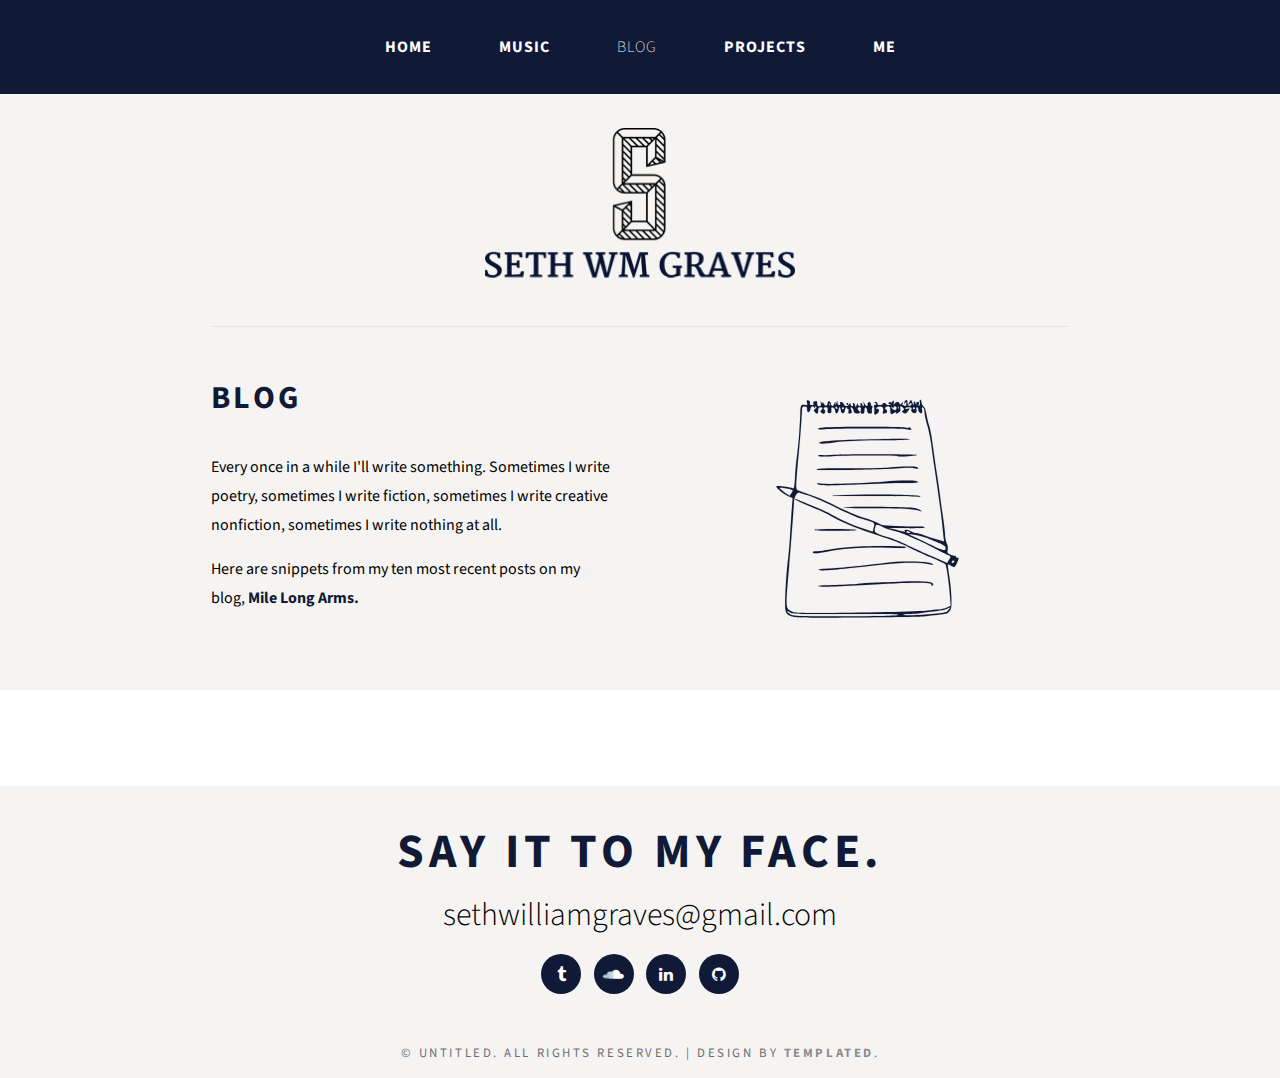
<file: writing.html>
<!DOCTYPE html PUBLIC "-//W3C//DTD XHTML 1.0 Strict//EN" "http://www.w3.org/TR/xhtml1/DTD/xhtml1-strict.dtd">
<!--
Design by TEMPLATED
http://templated.co
Released for free under the Creative Commons Attribution License

Name       : TwoColours
Description: A two-column, fixed-width design with dark color scheme.
Version    : 1.0
Released   : 20130811

-->
<html xmlns="http://www.w3.org/1999/xhtml">

<head>
    <meta http-equiv="Content-Type" content="text/html; charset=utf-8" />
    <title>Seth | Blog</title>
    <meta name="keywords" content="" />
    <meta name="description" content="" />
    <link href="http://fonts.googleapis.com/css?family=Source+Sans+Pro:200,300,400,600,700,900" rel="stylesheet" />
    <link href="default.css" rel="stylesheet" type="text/css" media="all" />
    <link href="fonts.css" rel="stylesheet" type="text/css" media="all" />
    <link href="tumblr.css" rel="stylesheet" type="text/css" media="all" />
    <link rel="icon" type="image/png" href="images/favicon-16x16.png" sizes="16x16">
    <link rel="icon" type="image/png" href="images/favicon-32x32.png" sizes="32x32">

    <!--[if IE 6]><link href="default_ie6.css" rel="stylesheet" type="text/css" /><![endif]-->

</head>

<body>
    <div id="header">
        <div id="menu" class="container">
            <ul>
                <li><a href="index.html" accesskey="1" title="">Home</a>
                </li>
                <li><a href="music.html" accesskey="1" title="">Music</a>
                </li>
                <li class="current_page_item"><a href="writing.html" accesskey="2" title="">Blog</a>
                </li>
                <li><a href="projects.html" accesskey="4" title="">Projects</a>
                </li>
                <li><a href="me.html" accesskey="5" title="">Me</a>
                </li>
            </ul>
        </div>
    </div>
    <div id="logo" class="container">
        <a href="index.html" class="image image-centered"><img src="images/logo.png" height="150" width="300" alt="logo" /></a>
    </div>
    <div id="page" class="container">
        <div id="content">
            <div class="title">
                <h2>Blog</h2>
            </div>
            <p>Every once in a while I'll write something. Sometimes I write poetry, sometimes I write fiction, sometimes I write creative nonfiction, sometimes I write nothing at all.</p>
            <p>Here are snippets from my ten most recent posts on my blog, <a href="http://milelongarms.tumblr.com" title="blog" target="_blank">Mile Long Arms.</a></p>
        </div>
        <div id="sidebar">
            <svg version="1.0" xmlns="http://www.w3.org/2000/svg" width="220pt" height="200pt" viewBox="-5 0 220 248.000000" preserveAspectRatio="xMidYMid meet">
                <metadata>
                    Created by potrace 1.10, written by Peter Selinger 2001-2011
                </metadata>
								<g transform="translate(0.000000,248.000000) scale(0.100000,-0.100000)"
								fill="#101a36" stroke="none">
								<path d="M486 2223 c6 -24 5 -25 -20 -21 -33 6 -40 -4 -42 -62 -5 -152 -16
								-298 -28 -385 -8 -55 -18 -153 -21 -218 -6 -105 -9 -118 -24 -111 -26 11 -143
								26 -150 19 -9 -10 66 -72 111 -92 l40 -18 -6 -80 c-4 -44 -10 -152 -16 -240
								-5 -88 -13 -194 -19 -235 -18 -131 -34 -424 -27 -473 6 -42 12 -49 46 -67 38
								-19 56 -20 612 -15 315 2 589 6 608 9 32 4 135 15 200 22 14 1 28 3 32 3 4 1
								16 11 28 23 17 18 20 35 19 107 0 47 -8 140 -18 206 -10 66 -17 122 -15 124 2
								2 15 -4 30 -14 30 -19 37 -15 59 38 13 33 14 37 0 37 -8 0 -15 5 -15 10 0 6
								-3 9 -7 8 -5 -2 -23 4 -41 11 -31 13 -33 17 -28 46 4 20 1 43 -9 61 -8 16 -15
								49 -15 74 0 25 -10 106 -21 180 -11 74 -22 155 -25 180 -2 25 -18 131 -34 235
								-15 105 -33 231 -40 280 -6 50 -19 117 -30 150 -10 33 -21 82 -25 108 -4 29
								-14 55 -26 65 -10 9 -19 27 -19 39 0 13 -5 23 -10 23 -6 0 -8 -10 -4 -24 3
								-14 1 -27 -6 -31 -9 -5 -10 -1 -5 14 5 16 2 21 -10 21 -12 0 -15 -6 -11 -22 4
								-15 1 -12 -9 7 -14 30 -18 28 -16 -10 0 -11 -5 -4 -13 15 -12 34 -13 34 -24
								13 -14 -26 -16 -44 -2 -23 5 8 12 11 16 7 11 -10 -12 -31 -25 -23 -6 4 -11 19
								-11 32 0 30 -23 28 -28 -2 -3 -16 -1 -16 7 -4 9 12 11 11 11 -9 0 -17 -4 -22
								-16 -17 -9 3 -17 6 -20 6 -2 0 -1 8 2 18 5 16 5 16 -9 -1 -13 -15 -15 -16 -21
								-2 -7 20 -32 19 -46 -2 -10 -16 -11 -15 -7 5 3 12 1 22 -4 22 -5 0 -9 -5 -9
								-11 0 -5 -4 -7 -10 -4 -5 3 -15 3 -22 -1 -8 -5 -6 -10 8 -15 16 -6 15 -8 -8
								-8 -16 -1 -28 4 -28 9 0 6 -7 10 -15 10 -8 0 -15 -4 -15 -10 0 -5 -11 -10 -25
								-10 -16 0 -25 6 -25 15 0 8 -8 15 -17 14 -11 0 -13 -3 -5 -6 16 -6 16 -24 0
								-21 -7 2 -11 -4 -9 -12 3 -8 4 -30 3 -47 -2 -36 4 -39 31 -19 17 13 14 51 -4
								40 -5 -3 -9 -1 -9 5 0 6 12 14 26 17 31 8 46 -10 37 -45 -5 -20 -3 -23 11 -18
								10 4 20 7 22 7 10 0 3 29 -8 32 -17 6 0 28 23 28 15 0 19 -7 19 -33 0 -44 7
								-49 38 -29 15 9 23 11 19 5 -10 -17 3 -16 25 1 11 8 15 20 11 34 -6 26 9 29
								28 6 10 -13 10 -17 -2 -25 -12 -8 -12 -10 1 -19 20 -13 30 -9 49 19 15 23 14
								23 -7 17 -13 -5 -22 -3 -22 3 0 6 14 11 31 11 26 0 31 -3 26 -20 -3 -13 1 -23
								11 -29 27 -13 43 -2 36 25 -4 15 -2 24 5 24 6 0 11 -8 11 -19 0 -23 25 -47 35
								-31 3 5 3 19 0 30 -7 24 10 27 19 4 3 -9 6 -27 6 -41 0 -14 11 -62 24 -107 13
								-44 29 -121 36 -171 6 -49 22 -162 35 -250 34 -226 63 -439 70 -515 3 -36 8
								-84 11 -106 l5 -42 -66 19 c-37 10 -91 27 -121 39 -30 11 -63 20 -73 20 -10 0
								-32 7 -47 15 -33 17 -68 20 -59 5 8 -13 3 -12 -80 10 l-70 18 168 -2 c92 -1
								167 2 167 6 0 5 -17 8 -37 8 -170 0 -352 9 -368 17 -11 6 -33 17 -50 25 -16 9
								-63 26 -104 38 -83 25 -178 67 -326 142 -55 28 -143 64 -195 80 -52 17 -100
								34 -106 39 -6 5 -10 26 -9 47 7 107 17 226 25 302 9 78 30 368 30 410 0 12 8
								18 24 18 20 0 24 -5 23 -27 -3 -36 27 -35 31 2 3 27 26 37 35 15 4 -10 6 -10
								6 0 1 7 6 10 12 7 6 -5 4 -12 -8 -20 -15 -11 -15 -15 -4 -29 20 -24 31 -19 31
								14 0 23 4 30 20 30 23 0 26 -10 8 -28 -10 -10 -10 -15 2 -22 8 -5 18 -10 21
								-10 12 0 18 29 9 35 -17 11 -11 25 11 25 16 0 20 -5 17 -27 -2 -22 1 -28 17
								-28 16 0 19 6 17 28 -2 23 1 28 15 25 11 -2 19 -14 21 -31 5 -38 26 -29 33 14
								6 34 14 27 21 -16 5 -30 32 -25 36 8 3 25 22 40 22 16 0 -5 4 -8 9 -5 4 3 6
								-6 3 -20 -4 -21 -1 -25 14 -22 20 4 21 10 8 42 -5 14 -3 17 7 14 8 -2 15 -15
								17 -27 4 -25 24 -36 48 -27 16 6 16 8 0 25 -17 18 -12 31 11 31 10 0 13 -9 9
								-30 -3 -25 -1 -30 15 -30 15 0 19 7 19 31 0 20 4 29 13 26 6 -2 12 -15 12 -28
								0 -18 6 -25 23 -27 20 -3 23 0 21 20 -2 13 0 29 4 36 5 7 4 12 -2 12 -6 0 -11
								9 -11 20 0 11 -7 20 -15 20 -8 0 -15 -9 -15 -20 0 -27 -14 -25 -29 3 l-12 22
								5 -22 c2 -13 0 -23 -5 -23 -5 0 -9 7 -9 15 0 8 -5 15 -11 15 -6 0 -9 -7 -5
								-15 3 -9 0 -15 -9 -15 -8 0 -15 8 -16 18 0 12 -3 10 -11 -8 -11 -25 -11 -25
								-15 -2 -3 12 -9 22 -15 22 -5 0 -8 -7 -4 -15 3 -9 0 -15 -9 -15 -8 0 -15 8
								-15 18 -1 16 -1 16 -11 0 -14 -24 -45 -23 -52 2 -3 11 -13 20 -22 20 -11 0
								-15 -5 -11 -15 3 -9 0 -15 -9 -15 -9 0 -15 10 -16 23 -1 21 -1 21 -9 -3 -7
								-21 -8 -22 -10 -5 -1 19 -2 18 -10 -2 -12 -29 -28 -29 -32 -1 -4 29 -26 34
								-30 7 -4 -31 -22 -34 -36 -7 -7 15 -11 18 -12 8 -1 -11 -4 -9 -11 5 -8 17 -8
								15 -4 -7 4 -23 2 -28 -15 -28 -15 0 -20 7 -20 26 0 20 -4 25 -16 20 -9 -3 -17
								-6 -20 -6 -2 0 -1 -7 2 -15 4 -11 0 -15 -16 -15 -17 0 -21 5 -17 19 3 13 -1
								21 -14 24 -16 4 -18 1 -13 -20z m211 -25 c-3 -8 -6 -5 -6 6 -1 11 2 17 5 13 3
								-3 4 -12 1 -19z m73 -29 c0 -6 -4 -7 -10 -4 -5 3 -10 11 -10 16 0 6 5 7 10 4
								6 -3 10 -11 10 -16z m520 9 c0 6 7 12 15 12 17 0 20 -26 5 -35 -13 -8 -40 12
								-40 29 0 6 5 4 10 -4 6 -10 10 -11 10 -2z m47 -10 c-3 -8 -6 -5 -6 6 -1 11 2
								17 5 13 3 -3 4 -12 1 -19z m-507 2 c0 -5 -4 -10 -10 -10 -5 0 -10 5 -10 10 0
								6 5 10 10 10 6 0 10 -4 10 -10z m660 0 c0 -5 -4 -10 -10 -10 -5 0 -10 5 -10
								10 0 6 5 10 10 10 6 0 10 -4 10 -10z m-1146 -757 c13 -7 12 -11 -3 -32 l-18
								-24 -47 32 c-25 18 -46 36 -46 40 0 9 92 -4 114 -16z m156 -54 c36 -11 129
								-51 207 -89 78 -39 146 -70 150 -70 5 0 26 -10 48 -21 22 -12 67 -30 100 -39
								115 -34 114 -33 102 -78 l-10 -39 -76 25 c-113 36 -213 80 -305 133 -46 26
								-127 64 -182 84 -54 20 -112 44 -127 52 -16 8 -31 13 -33 10 -6 -6 84 -49 186
								-88 47 -18 101 -42 120 -54 78 -49 211 -109 320 -146 63 -21 167 -56 230 -78
								63 -21 152 -57 197 -80 45 -23 140 -66 210 -97 70 -30 131 -58 135 -62 11 -11
								35 -173 45 -313 l5 -76 -35 -16 c-19 -9 -52 -17 -74 -17 -21 0 -67 -5 -103
								-11 -60 -10 -614 -22 -1061 -23 -161 0 -190 3 -213 18 -51 33 -51 25 -16 421
								12 136 41 516 44 587 3 56 30 102 54 93 9 -3 46 -15 82 -26z m696 -295 c12 -7
								59 -23 105 -34 46 -12 103 -32 126 -45 23 -13 58 -28 77 -35 20 -6 95 -43 168
								-81 73 -38 136 -69 140 -69 13 0 9 -19 -8 -44 l-15 -24 -136 59 c-75 33 -182
								82 -237 109 -56 27 -135 58 -176 71 -114 33 -132 44 -124 77 4 15 9 31 11 35
								6 9 40 0 69 -19z m244 -44 c12 -8 11 -10 -7 -10 -13 0 -23 5 -23 10 0 13 11
								13 30 0z m92 -36 c33 -8 67 -19 76 -23 10 -5 49 -21 89 -36 45 -17 73 -34 76
								-45 11 -43 -16 -38 -142 23 -70 34 -145 69 -167 79 -32 13 -35 16 -15 17 13 1
								50 -6 83 -15z m319 -247 c-13 -13 -26 -3 -16 12 3 6 11 8 17 5 6 -4 6 -10 -1
								-17z m-42 -434 c-8 -10 -18 -21 -23 -24 -22 -17 -349 -41 -396 -30 -28 6 -18
								8 47 9 45 0 90 3 100 6 10 3 64 10 121 16 57 5 115 16 130 25 35 19 37 18 21
								-2z m-954 -46 c353 2 495 -1 482 -8 -12 -7 -183 -11 -495 -12 -433 -1 -480 1
								-509 16 -18 10 -33 22 -33 27 0 6 12 2 27 -7 25 -17 63 -18 528 -16z"/>
								<path d="M550 1039 c0 -5 84 -9 208 -8 114 0 198 4 187 8 -29 12 -395 12 -395
								0z"/>
								<path d="M865 878 c-55 -5 -136 -15 -180 -23 -44 -8 -95 -15 -112 -15 -18 0
								-33 -4 -33 -8 0 -14 44 -12 140 7 138 28 360 42 559 35 126 -4 172 -3 167 5
								-9 13 -387 13 -541 -1z"/>
								<path d="M1225 735 c-165 -22 -423 -48 -540 -54 -77 -4 -103 -9 -87 -14 29
								-11 100 -5 597 50 173 19 344 21 415 5 52 -13 66 -8 24 9 -45 17 -295 20 -409
								4z"/>
								<path d="M1375 559 c-49 -4 -147 -7 -216 -8 -70 -1 -150 -6 -180 -11 -30 -6
								-129 -11 -221 -13 -93 -1 -168 -5 -168 -9 0 -12 142 -9 390 6 475 31 681 32
								664 4 -4 -6 -1 -9 5 -7 21 7 12 24 -17 32 -39 10 -153 13 -257 6z"/>
								<path d="M855 2210 c3 -5 8 -10 11 -10 2 0 4 5 4 10 0 6 -5 10 -11 10 -5 0 -7
								-4 -4 -10z"/>
								<path d="M678 1993 c-52 -2 -88 -8 -88 -14 0 -7 19 -8 54 -4 79 10 713 10 771
								0 47 -8 49 -7 35 9 -8 10 -16 14 -18 8 -2 -7 -14 -7 -35 -1 -29 8 -514 9 -719
								2z"/>
								<path d="M965 1879 c-241 -8 -365 -18 -365 -30 0 -13 41 -11 150 5 59 9 206
								16 392 18 164 1 298 6 298 11 0 8 -159 7 -475 -4z"/>
								<path d="M735 1738 c-49 -4 -102 -6 -117 -3 -17 3 -28 0 -28 -7 0 -8 37 -9
								133 -3 136 8 596 7 609 -1 10 -6 180 7 174 13 -8 8 -680 9 -771 1z"/>
								<path d="M1250 1619 c-41 -5 -201 -8 -355 -7 -260 1 -307 -1 -319 -13 -9 -9
								596 0 729 11 98 9 152 9 178 2 36 -10 53 0 21 12 -21 8 -161 5 -254 -5z"/>
								<path d="M1215 1489 c-127 -14 -571 -29 -604 -19 -18 5 -31 5 -31 0 0 -20 82
								-21 367 -9 164 8 360 14 436 14 131 0 164 5 115 19 -31 8 -196 5 -283 -5z"/>
								<path d="M745 1360 c-77 -4 36 -7 275 -6 223 0 431 -2 463 -5 31 -2 57 -2 57
								2 0 18 -490 24 -795 9z"/>
								<path d="M830 1247 c0 -4 125 -8 278 -7 263 0 382 -7 427 -25 16 -6 17 -5 9 4
								-7 7 -31 17 -55 23 -51 12 -659 17 -659 5z"/>
								</g>
            </svg>
        </div>
    </div>
    <div id="featured-wrapper">
        <div id="featured" class="container">
            <script type="text/javascript" src="http://milelongarms.tumblr.com/js?num=10"></script>
        </div>
    </div>
		<div id="contact" class="container">
        <div class="major">
            <h2>Say it to my face.</h2>
            <span class="byline">sethwilliamgraves@gmail.com</span>
        </div>
				<ul class="contact">
            <li><a href="http://www.milelongarms.tumblr.com" target="_blank" class="fa fa-tumblr"><span>Tumblr</span></a>
            </li>
						<li><a href="http://soundcloud.com/gargoyles_ok" target="_blank" class="fa fa-soundcloud"><span>Soundcloud></span></a>
						</li>
						<li><a href="http://www.linkedin.com/in/sethwmgraves" target="_blank" class="fa fa-linkedin"><span>LinkedIn></span></a>
						</li>
						<li><a href="https://github.com/nargoyles" target="_blank" class="fa fa-github"><span>Github></span></a>
						</li>
        </ul>
    </div>
    <div id="copyright" class="container">
        <p>&copy; Untitled. All rights reserved. | Design by <a href="http://templated.co" rel="nofollow">TEMPLATED</a>.</p>
    </div>
    <script>
      (function(i,s,o,g,r,a,m){i['GoogleAnalyticsObject']=r;i[r]=i[r]||function(){
      (i[r].q=i[r].q||[]).push(arguments)},i[r].l=1*new Date();a=s.createElement(o),
      m=s.getElementsByTagName(o)[0];a.async=1;a.src=g;m.parentNode.insertBefore(a,m)
      })(window,document,'script','//www.google-analytics.com/analytics.js','ga');

      ga('create', 'UA-69287818-1', 'auto');
      ga('send', 'pageview');
</script>
</body>

</html>
</file>
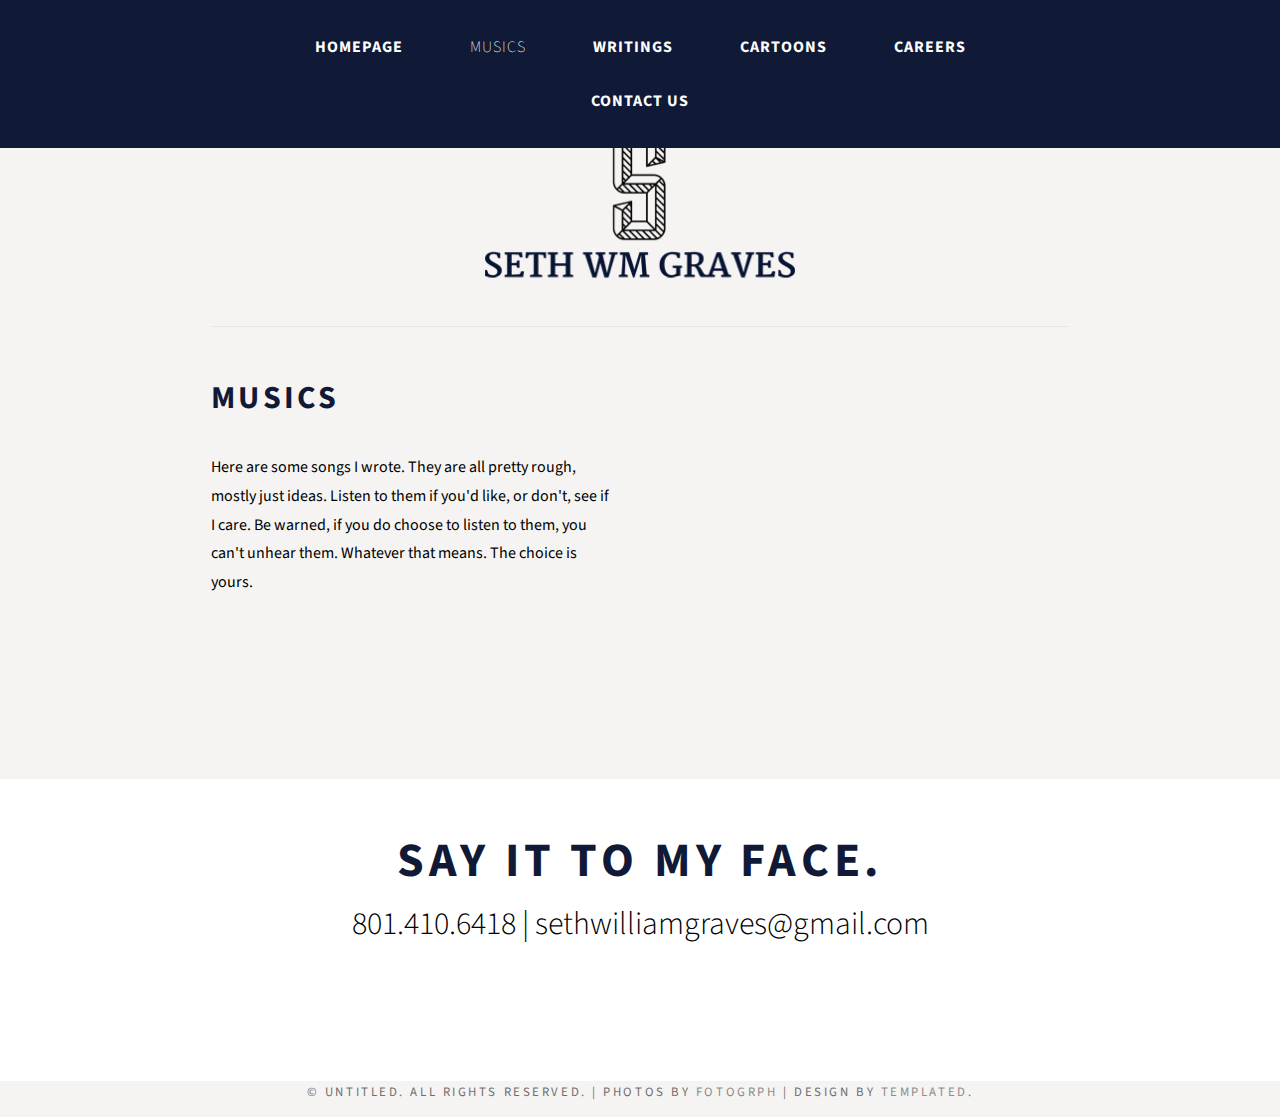
<file: pages/music.html>
<!DOCTYPE html PUBLIC "-//W3C//DTD XHTML 1.0 Strict//EN" "http://www.w3.org/TR/xhtml1/DTD/xhtml1-strict.dtd">
<!--
Design by TEMPLATED
http://templated.co
Released for free under the Creative Commons Attribution License

Name       : TwoColours
Description: A two-column, fixed-width design with dark color scheme.
Version    : 1.0
Released   : 20130811

-->
<html xmlns="http://www.w3.org/1999/xhtml">
<head>
<meta http-equiv="Content-Type" content="text/html; charset=utf-8" />
<title></title>
<meta name="keywords" content="" />
<meta name="description" content="" />
<link href="http://fonts.googleapis.com/css?family=Source+Sans+Pro:200,300,400,600,700,900" rel="stylesheet" />
<link href="../default.css" rel="stylesheet" type="text/css" media="all" />
<link href="../fonts.css" rel="stylesheet" type="text/css" media="all" />

<!--[if IE 6]><link href="default_ie6.css" rel="stylesheet" type="text/css" /><![endif]-->

</head>
<body>
<div id="header">
	<div id="menu" class="container">
		<ul>
			<li><a href="../index.html" accesskey="1" title="">Homepage</a></li>
			<li class="current_page_item"><a href="music.html" accesskey="1" title="">Musics</a></li>
			<li><a href="#" accesskey="2" title="">Writings</a></li>
			<li><a href="cartoons.html" accesskey="3" title="">Cartoons</a></li>
			<li><a href="#" accesskey="4" title="">Careers</a></li>
			<li><a href="#" accesskey="5" title="">Contact Us</a></li>
		</ul>
	</div>
</div>
<div id="logo" class="container">
	<h1><a href="#" class="image image-centered"><img src="../images/logo.png" height="150" width="300" alt="logo"/></a></h1>
</div>
<div id="page" class="container">
	<div id="content">
		<div class="title">
			<h2>Musics</h2>
		</div>
		<p>Here are some songs I wrote. They are all pretty rough, mostly just ideas. Listen to them if you'd like, or don't, see if I care. Be warned, if you do choose to listen to them, you can't unhear them. Whatever that means. The choice is yours.</p>
	</div>
	<div id="sidebar"><iframe width="100%" height="350" scrolling="no" frameborder="no" src="https://w.soundcloud.com/player/?url=https%3A//api.soundcloud.com/users/30985297&amp;color=101a36&amp;auto_play=false&amp;hide_related=false&amp;show_comments=true&amp;show_user=true&amp;show_reposts=false"></iframe></div>
</div>

<div id="featured-wrapper">
		<div class="major">
			<h2>Say it to my face.</h2>
			<span class="byline">801.410.6418 | sethwilliamgraves@gmail.com</span>
		</div>
    <ul class="contact">
			<li><a href="#" class="icon icon-twitter"><span>Twitter</span></a></li>
			<li><a href="http://www.shizandseth.tumblr.com" target="_blank" class="icon icon-tumblr"><span>Tumblr</span></a></li>
			<li><a href="#" class="icon icon-rss"><span>Pinterest</span></a></li>
		</ul>
</div>
<div id="copyright" class="container">
	<p>&copy; Untitled. All rights reserved. | Photos by <a href="http://fotogrph.com/">Fotogrph</a> | Design by <a href="http://templated.co" rel="nofollow">TEMPLATED</a>.</p>
</div>
</body>
</html>
</file>
<file: default.css>
html,
body {
		height: 100%;
}
body {
		margin: 0px;
		padding: 0px;
		background: #F6F4F3;
		font-family: 'Source Sans Pro', sans-serif;
		font-size: 12pt;
		font-weight: 400;
		color: black;
}
h1,
h2
{
		margin: 0;
		padding: 0;
}
p,
ol,
ul {
		margin-top: 0;
}
ol,
ul {
		padding: 0;
		list-style: none;
}
p {
		line-height: 180%;
}
a {
		color: #383838;
}
a:hover {
		text-decoration: none;
}
svg * {
		stroke: #101a36;
		display: block;
		margin: auto;
}
#seth {
		display: block;
		margin: auto;
		width: 100%;
}
.container {
		width: 67%;
		margin: 0px auto;
}
.image {
		display: inline-block;
}
.image img {
		display: block;
		width: 100%;
}
.image-centered {
		display: block;
		margin: 0 0 0 0;
}
.image-project {
	display: block;
	margin: 0 0 0 0;
	padding-top: 2em;
}
.image-project img {
		margin: 0 auto;
		width: auto;
}
.image-centered img {
		margin: 0 auto;
		width: auto;
}
ul.contact {
		overflow: hidden;
		margin: 0em 0 3em 0;
		padding-top: 1em;
		text-align: center;
}
ul.contact li {
		display: inline-block;
		padding: 0em 0.30em;
		font-size: 1em;
}
ul.contact li span {
		display: none;
		margin: 0;
		padding: 0;
}
ul.contact li a {
		color: #FFF;
}
ul.contact li a:before {
		display: inline-block;
		background: #101a36;
		width: 40px;
		height: 40px;
		line-height: 40px;
		border-radius: 20px;
		text-align: center;
		color: #FFFFFF;
}
.major {
		overflow: hidden;
		text-align: center;
}
.major h2 {
		letter-spacing: 0.10em;
		text-transform: uppercase;
		font-size: 3em;
		font-weight: 700;
		color: #101a36;
}
.major .byline {
		display: block;
		padding-top: 0.2em;
		font-weight: 300;
		font-size: 2em;
}
.title {
		text-align: center;
}
.title h2 {
		letter-spacing: 0.10em;
		text-transform: uppercase;
		font-weight: 700;
		color: #101a36;
}
.title .byline {
		display: block;
		padding-top: 1em;
		font-weight: 300;
		font-size: 1.1em;
}
.button {
		display: inline-block;
		margin: 1em 0em;
		padding: 1em 3em 1em 3em;
		background: #101a36;
		letter-spacing: 0.20em;
		text-decoration: none;
		text-align: center;
		text-transform: uppercase;
		font-weight: 400;
		font-size: 0.90em;
		color: #FFF;
}
#header {
		background: #101a36;
		position: fixed;
		width: 100%;
		top: 0;
}
#sidebar img {
		display: block;
		margin: auto;
		max-width: 100%;
		height: auto;
}
#logo {
		width: 100%;
		padding-top: 8em;
		padding-bottom: 3em;
}
#menu ul {
		margin: 0;
		padding: 20px 0px 20px 0px;
		list-style: none;
		line-height: normal;
		text-align: center;
}
#menu li {
		display: inline-block;
}
#menu a {
		display: block;
		padding: 1em 2em;
		letter-spacing: 1px;
		text-decoration: none;
		text-transform: uppercase;
		font-size: 1em;
		font-weight: 700;
		color: #FFF;
}
#menu .current_page_item a {
		font-weight: lighter;
}
#menu a:hover {
		text-decoration: underline;
}
#page {
		overflow: hidden;
		padding: 3em 0em;
		border-top: 1px solid #E5E5E5;
}
#content {
		float: left;
		width: 47%;
}
#content .title {
		padding-bottom: 2em;
		text-align: left;
}
#content h2 {
		font-size: 2em;
}
#content .byline {
		padding-top: 0;
		font-size: 1.5em;
}
#projects {
		float: left;
		width: 50%;
}
#projects h2{
		display: block;
		padding-top: 1em;
		padding-bottom: .5em;
		font-weight: 700;
		font-size: 1.5em;
		font-family: 'Source Sans Pro', sans-serif;
		color: #101a36;
		text-transform: uppercase;
		text-decoration: none;
}
#sidebar {
		float: right;
		width: 47%;
}
#sidebar svg {
		display: block;
		margin: auto;
}
#copyright {
		overflow: hidden;
		padding: 0em 0em;
}
#copyright p {
		letter-spacing: 0.20em;
		text-align: center;
		text-transform: uppercase;
		font-size: 0.80em;
		color: #6F6F6F;
}
#copyright a {
		text-decoration: none;
		color: #8C8C8C;
}
#featured-wrapper {
		overflow: hidden;
		padding: 3em 0em;
		background: #FFF;
}
#center {
		text-align: center;
		margin-top: 2em;
		margin-bottom: 2em;
}
#featured h2 {
		text-align: center;
}
#featured h2 a {
		letter-spacing: 0.10em;
		text-transform: uppercase;
		font-weight: 700;
		color: #101a36;
		text-decoration: none;
}
#featured h2 a:hover {
		text-decoration: underline;
		color: black;
}
#featured .icon {
		position: relative;
		display: block;
		margin: 0px auto 20px auto;
		line-height: normal;
		font-size: 6em;
		text-align: center;
		color: #101a36;
}
.column1,
.column2 {
		width: 30%;
		float: left;
		text-align: center;
		margin-right: 3%
}
.column3 {
		width: 30%;
		float: left;
		text-align: center;
}
#contact {
		margin-top: 2em;
		margin-bottom: 2em;
}
</file>
<file: tumblr.css>
@charset "UTF-8";
/* CSS Document */

.tumblr_posts {
  padding-top: 1em;
  float: left;
}
.tumblr_post img {
  margin-bottom: 60px;

}
.tumblr_title {
  display: block;
  padding-top: 1em;
  padding-bottom: .5em;
  font-weight: 700;
  font-size: 1.5em;
  font-family: 'Source Sans Pro', sans-serif;
  color: #101a36
}
.tumblr_body img {

}
.read_more_container {
  margin-bottom: 30px;
}

.read_more_container a {
  text-decoration: none;
  text-transform: uppercase;
  font-weight: 500;
  color: #101a36;
}

.read_more_container a:hover {
  font-weight: 700;
}


.tumblr_quote {

}
.tumblr_quote p {

}
.tumblr_source {

}

a {
    color: #101a36;
    font-weight: bold;
    text-decoration: none;
}
</file>
<file: fonts.css>
/*!
 *  Font Awesome 4.4.0 by @davegandy - http://fontawesome.io - @fontawesome
 *  License - http://fontawesome.io/license (Font: SIL OFL 1.1, CSS: MIT License)
 */
/* FONT PATH
 * -------------------------- */

@font-face {
    font-family: 'FontAwesome';
    src: url('fonts/fontawesome-webfont.eot?v=4.4.0');
    src: url('fonts/fontawesome-webfont.eot?#iefix&v=4.4.0') format('embedded-opentype'), url('fonts/fontawesome-webfont.woff2?v=4.4.0') format('woff2'), url('fonts/fontawesome-webfont.woff?v=4.4.0') format('woff'), url('fonts/fontawesome-webfont.ttf?v=4.4.0') format('truetype'), url('fonts/fontawesome-webfont.svg?v=4.4.0#fontawesomeregular') format('svg');
    font-weight: normal;
    font-style: normal;
}
.fa {
    display: inline-block;
    font: normal normal normal 14px/1 FontAwesome;
    font-size: inherit;
    text-rendering: auto;
    -webkit-font-smoothing: antialiased;
    -moz-osx-font-smoothing: grayscale;
}
/* makes the font 33% larger relative to the icon container */

.fa-lg {
    font-size: 1.33333333em;
    line-height: 0.75em;
    vertical-align: -15%;
}
.fa-2x {
    font-size: 2em;
}
.fa-3x {
    font-size: 3em;
}
.fa-4x {
    font-size: 4em;
}
.fa-5x {
    font-size: 5em;
}
.fa-fw {
    width: 1.28571429em;
    text-align: center;
}
.fa-ul {
    padding-left: 0;
    margin-left: 2.14285714em;
    list-style-type: none;
}
.fa-ul > li {
    position: relative;
}
.fa-li {
    position: absolute;
    left: -2.14285714em;
    width: 2.14285714em;
    top: 0.14285714em;
    text-align: center;
}
.fa-li.fa-lg {
    left: -1.85714286em;
}
.fa-border {
    padding: .2em .25em .15em;
    border: solid 0.08em #eeeeee;
    border-radius: .1em;
}
.fa-pull-left {
    float: left;
}
.fa-pull-right {
    float: right;
}
.fa.fa-pull-left {
    margin-right: .3em;
}
.fa.fa-pull-right {
    margin-left: .3em;
}
/* Deprecated as of 4.4.0 */

.pull-right {
    float: right;
}
.pull-left {
    float: left;
}
.fa.pull-left {
    margin-right: .3em;
}
.fa.pull-right {
    margin-left: .3em;
}
.fa-spin {
    -webkit-animation: fa-spin 2s infinite linear;
    animation: fa-spin 2s infinite linear;
}
.fa-pulse {
    -webkit-animation: fa-spin 1s infinite steps(8);
    animation: fa-spin 1s infinite steps(8);
}
@-webkit-keyframes fa-spin {
    0% {
        -webkit-transform: rotate(0deg);
        transform: rotate(0deg);
    }
    100% {
        -webkit-transform: rotate(359deg);
        transform: rotate(359deg);
    }
}
@keyframes fa-spin {
    0% {
        -webkit-transform: rotate(0deg);
        transform: rotate(0deg);
    }
    100% {
        -webkit-transform: rotate(359deg);
        transform: rotate(359deg);
    }
}
.fa-rotate-90 {
    filter: progid: DXImageTransform.Microsoft.BasicImage(rotation=1);
    -webkit-transform: rotate(90deg);
    -ms-transform: rotate(90deg);
    transform: rotate(90deg);
}
.fa-rotate-180 {
    filter: progid: DXImageTransform.Microsoft.BasicImage(rotation=2);
    -webkit-transform: rotate(180deg);
    -ms-transform: rotate(180deg);
    transform: rotate(180deg);
}
.fa-rotate-270 {
    filter: progid: DXImageTransform.Microsoft.BasicImage(rotation=3);
    -webkit-transform: rotate(270deg);
    -ms-transform: rotate(270deg);
    transform: rotate(270deg);
}
.fa-flip-horizontal {
    filter: progid: DXImageTransform.Microsoft.BasicImage(rotation=0, mirror=1);
    -webkit-transform: scale(-1, 1);
    -ms-transform: scale(-1, 1);
    transform: scale(-1, 1);
}
.fa-flip-vertical {
    filter: progid: DXImageTransform.Microsoft.BasicImage(rotation=2, mirror=1);
    -webkit-transform: scale(1, -1);
    -ms-transform: scale(1, -1);
    transform: scale(1, -1);
}
:root .fa-rotate-90,
:root .fa-rotate-180,
:root .fa-rotate-270,
:root .fa-flip-horizontal,
:root .fa-flip-vertical {
    filter: none;
}
.fa-stack {
    position: relative;
    display: inline-block;
    width: 2em;
    height: 2em;
    line-height: 2em;
    vertical-align: middle;
}
.fa-stack-1x,
.fa-stack-2x {
    position: absolute;
    left: 0;
    width: 100%;
    text-align: center;
}
.fa-stack-1x {
    line-height: inherit;
}
.fa-stack-2x {
    font-size: 2em;
}
.fa-inverse {
    color: #ffffff;
}
/* Font Awesome uses the Unicode Private Use Area (PUA) to ensure screen
   readers do not read off random characters that represent icons */

.fa-glass:before {
    content: "\f000";
}
.fa-music:before {
    content: "\f001";
}
.fa-search:before {
    content: "\f002";
}
.fa-envelope-o:before {
    content: "\f003";
}
.fa-heart:before {
    content: "\f004";
}
.fa-star:before {
    content: "\f005";
}
.fa-star-o:before {
    content: "\f006";
}
.fa-user:before {
    content: "\f007";
}
.fa-film:before {
    content: "\f008";
}
.fa-th-large:before {
    content: "\f009";
}
.fa-th:before {
    content: "\f00a";
}
.fa-th-list:before {
    content: "\f00b";
}
.fa-check:before {
    content: "\f00c";
}
.fa-remove:before,
.fa-close:before,
.fa-times:before {
    content: "\f00d";
}
.fa-search-plus:before {
    content: "\f00e";
}
.fa-search-minus:before {
    content: "\f010";
}
.fa-power-off:before {
    content: "\f011";
}
.fa-signal:before {
    content: "\f012";
}
.fa-gear:before,
.fa-cog:before {
    content: "\f013";
}
.fa-trash-o:before {
    content: "\f014";
}
.fa-home:before {
    content: "\f015";
}
.fa-file-o:before {
    content: "\f016";
}
.fa-clock-o:before {
    content: "\f017";
}
.fa-road:before {
    content: "\f018";
}
.fa-download:before {
    content: "\f019";
}
.fa-arrow-circle-o-down:before {
    content: "\f01a";
}
.fa-arrow-circle-o-up:before {
    content: "\f01b";
}
.fa-inbox:before {
    content: "\f01c";
}
.fa-play-circle-o:before {
    content: "\f01d";
}
.fa-rotate-right:before,
.fa-repeat:before {
    content: "\f01e";
}
.fa-refresh:before {
    content: "\f021";
}
.fa-list-alt:before {
    content: "\f022";
}
.fa-lock:before {
    content: "\f023";
}
.fa-flag:before {
    content: "\f024";
}
.fa-headphones:before {
    content: "\f025";
}
.fa-volume-off:before {
    content: "\f026";
}
.fa-volume-down:before {
    content: "\f027";
}
.fa-volume-up:before {
    content: "\f028";
}
.fa-qrcode:before {
    content: "\f029";
}
.fa-barcode:before {
    content: "\f02a";
}
.fa-tag:before {
    content: "\f02b";
}
.fa-tags:before {
    content: "\f02c";
}
.fa-book:before {
    content: "\f02d";
}
.fa-bookmark:before {
    content: "\f02e";
}
.fa-print:before {
    content: "\f02f";
}
.fa-camera:before {
    content: "\f030";
}
.fa-font:before {
    content: "\f031";
}
.fa-bold:before {
    content: "\f032";
}
.fa-italic:before {
    content: "\f033";
}
.fa-text-height:before {
    content: "\f034";
}
.fa-text-width:before {
    content: "\f035";
}
.fa-align-left:before {
    content: "\f036";
}
.fa-align-center:before {
    content: "\f037";
}
.fa-align-right:before {
    content: "\f038";
}
.fa-align-justify:before {
    content: "\f039";
}
.fa-list:before {
    content: "\f03a";
}
.fa-dedent:before,
.fa-outdent:before {
    content: "\f03b";
}
.fa-indent:before {
    content: "\f03c";
}
.fa-video-camera:before {
    content: "\f03d";
}
.fa-photo:before,
.fa-image:before,
.fa-picture-o:before {
    content: "\f03e";
}
.fa-pencil:before {
    content: "\f040";
}
.fa-map-marker:before {
    content: "\f041";
}
.fa-adjust:before {
    content: "\f042";
}
.fa-tint:before {
    content: "\f043";
}
.fa-edit:before,
.fa-pencil-square-o:before {
    content: "\f044";
}
.fa-share-square-o:before {
    content: "\f045";
}
.fa-check-square-o:before {
    content: "\f046";
}
.fa-arrows:before {
    content: "\f047";
}
.fa-step-backward:before {
    content: "\f048";
}
.fa-fast-backward:before {
    content: "\f049";
}
.fa-backward:before {
    content: "\f04a";
}
.fa-play:before {
    content: "\f04b";
}
.fa-pause:before {
    content: "\f04c";
}
.fa-stop:before {
    content: "\f04d";
}
.fa-forward:before {
    content: "\f04e";
}
.fa-fast-forward:before {
    content: "\f050";
}
.fa-step-forward:before {
    content: "\f051";
}
.fa-eject:before {
    content: "\f052";
}
.fa-chevron-left:before {
    content: "\f053";
}
.fa-chevron-right:before {
    content: "\f054";
}
.fa-plus-circle:before {
    content: "\f055";
}
.fa-minus-circle:before {
    content: "\f056";
}
.fa-times-circle:before {
    content: "\f057";
}
.fa-check-circle:before {
    content: "\f058";
}
.fa-question-circle:before {
    content: "\f059";
}
.fa-info-circle:before {
    content: "\f05a";
}
.fa-crosshairs:before {
    content: "\f05b";
}
.fa-times-circle-o:before {
    content: "\f05c";
}
.fa-check-circle-o:before {
    content: "\f05d";
}
.fa-ban:before {
    content: "\f05e";
}
.fa-arrow-left:before {
    content: "\f060";
}
.fa-arrow-right:before {
    content: "\f061";
}
.fa-arrow-up:before {
    content: "\f062";
}
.fa-arrow-down:before {
    content: "\f063";
}
.fa-mail-forward:before,
.fa-share:before {
    content: "\f064";
}
.fa-expand:before {
    content: "\f065";
}
.fa-compress:before {
    content: "\f066";
}
.fa-plus:before {
    content: "\f067";
}
.fa-minus:before {
    content: "\f068";
}
.fa-asterisk:before {
    content: "\f069";
}
.fa-exclamation-circle:before {
    content: "\f06a";
}
.fa-gift:before {
    content: "\f06b";
}
.fa-leaf:before {
    content: "\f06c";
}
.fa-fire:before {
    content: "\f06d";
}
.fa-eye:before {
    content: "\f06e";
}
.fa-eye-slash:before {
    content: "\f070";
}
.fa-warning:before,
.fa-exclamation-triangle:before {
    content: "\f071";
}
.fa-plane:before {
    content: "\f072";
}
.fa-calendar:before {
    content: "\f073";
}
.fa-random:before {
    content: "\f074";
}
.fa-comment:before {
    content: "\f075";
}
.fa-magnet:before {
    content: "\f076";
}
.fa-chevron-up:before {
    content: "\f077";
}
.fa-chevron-down:before {
    content: "\f078";
}
.fa-retweet:before {
    content: "\f079";
}
.fa-shopping-cart:before {
    content: "\f07a";
}
.fa-folder:before {
    content: "\f07b";
}
.fa-folder-open:before {
    content: "\f07c";
}
.fa-arrows-v:before {
    content: "\f07d";
}
.fa-arrows-h:before {
    content: "\f07e";
}
.fa-bar-chart-o:before,
.fa-bar-chart:before {
    content: "\f080";
}
.fa-twitter-square:before {
    content: "\f081";
}
.fa-facebook-square:before {
    content: "\f082";
}
.fa-camera-retro:before {
    content: "\f083";
}
.fa-key:before {
    content: "\f084";
}
.fa-gears:before,
.fa-cogs:before {
    content: "\f085";
}
.fa-comments:before {
    content: "\f086";
}
.fa-thumbs-o-up:before {
    content: "\f087";
}
.fa-thumbs-o-down:before {
    content: "\f088";
}
.fa-star-half:before {
    content: "\f089";
}
.fa-heart-o:before {
    content: "\f08a";
}
.fa-sign-out:before {
    content: "\f08b";
}
.fa-linkedin-square:before {
    content: "\f08c";
}
.fa-thumb-tack:before {
    content: "\f08d";
}
.fa-external-link:before {
    content: "\f08e";
}
.fa-sign-in:before {
    content: "\f090";
}
.fa-trophy:before {
    content: "\f091";
}
.fa-github-square:before {
    content: "\f092";
}
.fa-upload:before {
    content: "\f093";
}
.fa-lemon-o:before {
    content: "\f094";
}
.fa-phone:before {
    content: "\f095";
}
.fa-square-o:before {
    content: "\f096";
}
.fa-bookmark-o:before {
    content: "\f097";
}
.fa-phone-square:before {
    content: "\f098";
}
.fa-twitter:before {
    content: "\f099";
}
.fa-facebook-f:before,
.fa-facebook:before {
    content: "\f09a";
}
.fa-github:before {
    content: "\f09b";
}
.fa-unlock:before {
    content: "\f09c";
}
.fa-credit-card:before {
    content: "\f09d";
}
.fa-feed:before,
.fa-rss:before {
    content: "\f09e";
}
.fa-hdd-o:before {
    content: "\f0a0";
}
.fa-bullhorn:before {
    content: "\f0a1";
}
.fa-bell:before {
    content: "\f0f3";
}
.fa-certificate:before {
    content: "\f0a3";
}
.fa-hand-o-right:before {
    content: "\f0a4";
}
.fa-hand-o-left:before {
    content: "\f0a5";
}
.fa-hand-o-up:before {
    content: "\f0a6";
}
.fa-hand-o-down:before {
    content: "\f0a7";
}
.fa-arrow-circle-left:before {
    content: "\f0a8";
}
.fa-arrow-circle-right:before {
    content: "\f0a9";
}
.fa-arrow-circle-up:before {
    content: "\f0aa";
}
.fa-arrow-circle-down:before {
    content: "\f0ab";
}
.fa-globe:before {
    content: "\f0ac";
}
.fa-wrench:before {
    content: "\f0ad";
}
.fa-tasks:before {
    content: "\f0ae";
}
.fa-filter:before {
    content: "\f0b0";
}
.fa-briefcase:before {
    content: "\f0b1";
}
.fa-arrows-alt:before {
    content: "\f0b2";
}
.fa-group:before,
.fa-users:before {
    content: "\f0c0";
}
.fa-chain:before,
.fa-link:before {
    content: "\f0c1";
}
.fa-cloud:before {
    content: "\f0c2";
}
.fa-flask:before {
    content: "\f0c3";
}
.fa-cut:before,
.fa-scissors:before {
    content: "\f0c4";
}
.fa-copy:before,
.fa-files-o:before {
    content: "\f0c5";
}
.fa-paperclip:before {
    content: "\f0c6";
}
.fa-save:before,
.fa-floppy-o:before {
    content: "\f0c7";
}
.fa-square:before {
    content: "\f0c8";
}
.fa-navicon:before,
.fa-reorder:before,
.fa-bars:before {
    content: "\f0c9";
}
.fa-list-ul:before {
    content: "\f0ca";
}
.fa-list-ol:before {
    content: "\f0cb";
}
.fa-strikethrough:before {
    content: "\f0cc";
}
.fa-underline:before {
    content: "\f0cd";
}
.fa-table:before {
    content: "\f0ce";
}
.fa-magic:before {
    content: "\f0d0";
}
.fa-truck:before {
    content: "\f0d1";
}
.fa-pinterest:before {
    content: "\f0d2";
}
.fa-pinterest-square:before {
    content: "\f0d3";
}
.fa-google-plus-square:before {
    content: "\f0d4";
}
.fa-google-plus:before {
    content: "\f0d5";
}
.fa-money:before {
    content: "\f0d6";
}
.fa-caret-down:before {
    content: "\f0d7";
}
.fa-caret-up:before {
    content: "\f0d8";
}
.fa-caret-left:before {
    content: "\f0d9";
}
.fa-caret-right:before {
    content: "\f0da";
}
.fa-columns:before {
    content: "\f0db";
}
.fa-unsorted:before,
.fa-sort:before {
    content: "\f0dc";
}
.fa-sort-down:before,
.fa-sort-desc:before {
    content: "\f0dd";
}
.fa-sort-up:before,
.fa-sort-asc:before {
    content: "\f0de";
}
.fa-envelope:before {
    content: "\f0e0";
}
.fa-linkedin:before {
    content: "\f0e1";
}
.fa-rotate-left:before,
.fa-undo:before {
    content: "\f0e2";
}
.fa-legal:before,
.fa-gavel:before {
    content: "\f0e3";
}
.fa-dashboard:before,
.fa-tachometer:before {
    content: "\f0e4";
}
.fa-comment-o:before {
    content: "\f0e5";
}
.fa-comments-o:before {
    content: "\f0e6";
}
.fa-flash:before,
.fa-bolt:before {
    content: "\f0e7";
}
.fa-sitemap:before {
    content: "\f0e8";
}
.fa-umbrella:before {
    content: "\f0e9";
}
.fa-paste:before,
.fa-clipboard:before {
    content: "\f0ea";
}
.fa-lightbulb-o:before {
    content: "\f0eb";
}
.fa-exchange:before {
    content: "\f0ec";
}
.fa-cloud-download:before {
    content: "\f0ed";
}
.fa-cloud-upload:before {
    content: "\f0ee";
}
.fa-user-md:before {
    content: "\f0f0";
}
.fa-stethoscope:before {
    content: "\f0f1";
}
.fa-suitcase:before {
    content: "\f0f2";
}
.fa-bell-o:before {
    content: "\f0a2";
}
.fa-coffee:before {
    content: "\f0f4";
}
.fa-cutlery:before {
    content: "\f0f5";
}
.fa-file-text-o:before {
    content: "\f0f6";
}
.fa-building-o:before {
    content: "\f0f7";
}
.fa-hospital-o:before {
    content: "\f0f8";
}
.fa-ambulance:before {
    content: "\f0f9";
}
.fa-medkit:before {
    content: "\f0fa";
}
.fa-fighter-jet:before {
    content: "\f0fb";
}
.fa-beer:before {
    content: "\f0fc";
}
.fa-h-square:before {
    content: "\f0fd";
}
.fa-plus-square:before {
    content: "\f0fe";
}
.fa-angle-double-left:before {
    content: "\f100";
}
.fa-angle-double-right:before {
    content: "\f101";
}
.fa-angle-double-up:before {
    content: "\f102";
}
.fa-angle-double-down:before {
    content: "\f103";
}
.fa-angle-left:before {
    content: "\f104";
}
.fa-angle-right:before {
    content: "\f105";
}
.fa-angle-up:before {
    content: "\f106";
}
.fa-angle-down:before {
    content: "\f107";
}
.fa-desktop:before {
    content: "\f108";
}
.fa-laptop:before {
    content: "\f109";
}
.fa-tablet:before {
    content: "\f10a";
}
.fa-mobile-phone:before,
.fa-mobile:before {
    content: "\f10b";
}
.fa-circle-o:before {
    content: "\f10c";
}
.fa-quote-left:before {
    content: "\f10d";
}
.fa-quote-right:before {
    content: "\f10e";
}
.fa-spinner:before {
    content: "\f110";
}
.fa-circle:before {
    content: "\f111";
}
.fa-mail-reply:before,
.fa-reply:before {
    content: "\f112";
}
.fa-github-alt:before {
    content: "\f113";
}
.fa-folder-o:before {
    content: "\f114";
}
.fa-folder-open-o:before {
    content: "\f115";
}
.fa-smile-o:before {
    content: "\f118";
}
.fa-frown-o:before {
    content: "\f119";
}
.fa-meh-o:before {
    content: "\f11a";
}
.fa-gamepad:before {
    content: "\f11b";
}
.fa-keyboard-o:before {
    content: "\f11c";
}
.fa-flag-o:before {
    content: "\f11d";
}
.fa-flag-checkered:before {
    content: "\f11e";
}
.fa-terminal:before {
    content: "\f120";
}
.fa-code:before {
    content: "\f121";
}
.fa-mail-reply-all:before,
.fa-reply-all:before {
    content: "\f122";
}
.fa-star-half-empty:before,
.fa-star-half-full:before,
.fa-star-half-o:before {
    content: "\f123";
}
.fa-location-arrow:before {
    content: "\f124";
}
.fa-crop:before {
    content: "\f125";
}
.fa-code-fork:before {
    content: "\f126";
}
.fa-unlink:before,
.fa-chain-broken:before {
    content: "\f127";
}
.fa-question:before {
    content: "\f128";
}
.fa-info:before {
    content: "\f129";
}
.fa-exclamation:before {
    content: "\f12a";
}
.fa-superscript:before {
    content: "\f12b";
}
.fa-subscript:before {
    content: "\f12c";
}
.fa-eraser:before {
    content: "\f12d";
}
.fa-puzzle-piece:before {
    content: "\f12e";
}
.fa-microphone:before {
    content: "\f130";
}
.fa-microphone-slash:before {
    content: "\f131";
}
.fa-shield:before {
    content: "\f132";
}
.fa-calendar-o:before {
    content: "\f133";
}
.fa-fire-extinguisher:before {
    content: "\f134";
}
.fa-rocket:before {
    content: "\f135";
}
.fa-maxcdn:before {
    content: "\f136";
}
.fa-chevron-circle-left:before {
    content: "\f137";
}
.fa-chevron-circle-right:before {
    content: "\f138";
}
.fa-chevron-circle-up:before {
    content: "\f139";
}
.fa-chevron-circle-down:before {
    content: "\f13a";
}
.fa-html5:before {
    content: "\f13b";
}
.fa-css3:before {
    content: "\f13c";
}
.fa-anchor:before {
    content: "\f13d";
}
.fa-unlock-alt:before {
    content: "\f13e";
}
.fa-bullseye:before {
    content: "\f140";
}
.fa-ellipsis-h:before {
    content: "\f141";
}
.fa-ellipsis-v:before {
    content: "\f142";
}
.fa-rss-square:before {
    content: "\f143";
}
.fa-play-circle:before {
    content: "\f144";
}
.fa-ticket:before {
    content: "\f145";
}
.fa-minus-square:before {
    content: "\f146";
}
.fa-minus-square-o:before {
    content: "\f147";
}
.fa-level-up:before {
    content: "\f148";
}
.fa-level-down:before {
    content: "\f149";
}
.fa-check-square:before {
    content: "\f14a";
}
.fa-pencil-square:before {
    content: "\f14b";
}
.fa-external-link-square:before {
    content: "\f14c";
}
.fa-share-square:before {
    content: "\f14d";
}
.fa-compass:before {
    content: "\f14e";
}
.fa-toggle-down:before,
.fa-caret-square-o-down:before {
    content: "\f150";
}
.fa-toggle-up:before,
.fa-caret-square-o-up:before {
    content: "\f151";
}
.fa-toggle-right:before,
.fa-caret-square-o-right:before {
    content: "\f152";
}
.fa-euro:before,
.fa-eur:before {
    content: "\f153";
}
.fa-gbp:before {
    content: "\f154";
}
.fa-dollar:before,
.fa-usd:before {
    content: "\f155";
}
.fa-rupee:before,
.fa-inr:before {
    content: "\f156";
}
.fa-cny:before,
.fa-rmb:before,
.fa-yen:before,
.fa-jpy:before {
    content: "\f157";
}
.fa-ruble:before,
.fa-rouble:before,
.fa-rub:before {
    content: "\f158";
}
.fa-won:before,
.fa-krw:before {
    content: "\f159";
}
.fa-bitcoin:before,
.fa-btc:before {
    content: "\f15a";
}
.fa-file:before {
    content: "\f15b";
}
.fa-file-text:before {
    content: "\f15c";
}
.fa-sort-alpha-asc:before {
    content: "\f15d";
}
.fa-sort-alpha-desc:before {
    content: "\f15e";
}
.fa-sort-amount-asc:before {
    content: "\f160";
}
.fa-sort-amount-desc:before {
    content: "\f161";
}
.fa-sort-numeric-asc:before {
    content: "\f162";
}
.fa-sort-numeric-desc:before {
    content: "\f163";
}
.fa-thumbs-up:before {
    content: "\f164";
}
.fa-thumbs-down:before {
    content: "\f165";
}
.fa-youtube-square:before {
    content: "\f166";
}
.fa-youtube:before {
    content: "\f167";
}
.fa-xing:before {
    content: "\f168";
}
.fa-xing-square:before {
    content: "\f169";
}
.fa-youtube-play:before {
    content: "\f16a";
}
.fa-dropbox:before {
    content: "\f16b";
}
.fa-stack-overflow:before {
    content: "\f16c";
}
.fa-instagram:before {
    content: "\f16d";
}
.fa-flickr:before {
    content: "\f16e";
}
.fa-adn:before {
    content: "\f170";
}
.fa-bitbucket:before {
    content: "\f171";
}
.fa-bitbucket-square:before {
    content: "\f172";
}
.fa-tumblr:before {
    content: "\f173";
}
.fa-tumblr-square:before {
    content: "\f174";
}
.fa-long-arrow-down:before {
    content: "\f175";
}
.fa-long-arrow-up:before {
    content: "\f176";
}
.fa-long-arrow-left:before {
    content: "\f177";
}
.fa-long-arrow-right:before {
    content: "\f178";
}
.fa-apple:before {
    content: "\f179";
}
.fa-windows:before {
    content: "\f17a";
}
.fa-android:before {
    content: "\f17b";
}
.fa-linux:before {
    content: "\f17c";
}
.fa-dribbble:before {
    content: "\f17d";
}
.fa-skype:before {
    content: "\f17e";
}
.fa-foursquare:before {
    content: "\f180";
}
.fa-trello:before {
    content: "\f181";
}
.fa-female:before {
    content: "\f182";
}
.fa-male:before {
    content: "\f183";
}
.fa-gittip:before,
.fa-gratipay:before {
    content: "\f184";
}
.fa-sun-o:before {
    content: "\f185";
}
.fa-moon-o:before {
    content: "\f186";
}
.fa-archive:before {
    content: "\f187";
}
.fa-bug:before {
    content: "\f188";
}
.fa-vk:before {
    content: "\f189";
}
.fa-weibo:before {
    content: "\f18a";
}
.fa-renren:before {
    content: "\f18b";
}
.fa-pagelines:before {
    content: "\f18c";
}
.fa-stack-exchange:before {
    content: "\f18d";
}
.fa-arrow-circle-o-right:before {
    content: "\f18e";
}
.fa-arrow-circle-o-left:before {
    content: "\f190";
}
.fa-toggle-left:before,
.fa-caret-square-o-left:before {
    content: "\f191";
}
.fa-dot-circle-o:before {
    content: "\f192";
}
.fa-wheelchair:before {
    content: "\f193";
}
.fa-vimeo-square:before {
    content: "\f194";
}
.fa-turkish-lira:before,
.fa-try:before {
    content: "\f195";
}
.fa-plus-square-o:before {
    content: "\f196";
}
.fa-space-shuttle:before {
    content: "\f197";
}
.fa-slack:before {
    content: "\f198";
}
.fa-envelope-square:before {
    content: "\f199";
}
.fa-wordpress:before {
    content: "\f19a";
}
.fa-openid:before {
    content: "\f19b";
}
.fa-institution:before,
.fa-bank:before,
.fa-university:before {
    content: "\f19c";
}
.fa-mortar-board:before,
.fa-graduation-cap:before {
    content: "\f19d";
}
.fa-yahoo:before {
    content: "\f19e";
}
.fa-google:before {
    content: "\f1a0";
}
.fa-reddit:before {
    content: "\f1a1";
}
.fa-reddit-square:before {
    content: "\f1a2";
}
.fa-stumbleupon-circle:before {
    content: "\f1a3";
}
.fa-stumbleupon:before {
    content: "\f1a4";
}
.fa-delicious:before {
    content: "\f1a5";
}
.fa-digg:before {
    content: "\f1a6";
}
.fa-pied-piper:before {
    content: "\f1a7";
}
.fa-pied-piper-alt:before {
    content: "\f1a8";
}
.fa-drupal:before {
    content: "\f1a9";
}
.fa-joomla:before {
    content: "\f1aa";
}
.fa-language:before {
    content: "\f1ab";
}
.fa-fax:before {
    content: "\f1ac";
}
.fa-building:before {
    content: "\f1ad";
}
.fa-child:before {
    content: "\f1ae";
}
.fa-paw:before {
    content: "\f1b0";
}
.fa-spoon:before {
    content: "\f1b1";
}
.fa-cube:before {
    content: "\f1b2";
}
.fa-cubes:before {
    content: "\f1b3";
}
.fa-behance:before {
    content: "\f1b4";
}
.fa-behance-square:before {
    content: "\f1b5";
}
.fa-steam:before {
    content: "\f1b6";
}
.fa-steam-square:before {
    content: "\f1b7";
}
.fa-recycle:before {
    content: "\f1b8";
}
.fa-automobile:before,
.fa-car:before {
    content: "\f1b9";
}
.fa-cab:before,
.fa-taxi:before {
    content: "\f1ba";
}
.fa-tree:before {
    content: "\f1bb";
}
.fa-spotify:before {
    content: "\f1bc";
}
.fa-deviantart:before {
    content: "\f1bd";
}
.fa-soundcloud:before {
    content: "\f1be";
}
.fa-database:before {
    content: "\f1c0";
}
.fa-file-pdf-o:before {
    content: "\f1c1";
}
.fa-file-word-o:before {
    content: "\f1c2";
}
.fa-file-excel-o:before {
    content: "\f1c3";
}
.fa-file-powerpoint-o:before {
    content: "\f1c4";
}
.fa-file-photo-o:before,
.fa-file-picture-o:before,
.fa-file-image-o:before {
    content: "\f1c5";
}
.fa-file-zip-o:before,
.fa-file-archive-o:before {
    content: "\f1c6";
}
.fa-file-sound-o:before,
.fa-file-audio-o:before {
    content: "\f1c7";
}
.fa-file-movie-o:before,
.fa-file-video-o:before {
    content: "\f1c8";
}
.fa-file-code-o:before {
    content: "\f1c9";
}
.fa-vine:before {
    content: "\f1ca";
}
.fa-codepen:before {
    content: "\f1cb";
}
.fa-jsfiddle:before {
    content: "\f1cc";
}
.fa-life-bouy:before,
.fa-life-buoy:before,
.fa-life-saver:before,
.fa-support:before,
.fa-life-ring:before {
    content: "\f1cd";
}
.fa-circle-o-notch:before {
    content: "\f1ce";
}
.fa-ra:before,
.fa-rebel:before {
    content: "\f1d0";
}
.fa-ge:before,
.fa-empire:before {
    content: "\f1d1";
}
.fa-git-square:before {
    content: "\f1d2";
}
.fa-git:before {
    content: "\f1d3";
}
.fa-y-combinator-square:before,
.fa-yc-square:before,
.fa-hacker-news:before {
    content: "\f1d4";
}
.fa-tencent-weibo:before {
    content: "\f1d5";
}
.fa-qq:before {
    content: "\f1d6";
}
.fa-wechat:before,
.fa-weixin:before {
    content: "\f1d7";
}
.fa-send:before,
.fa-paper-plane:before {
    content: "\f1d8";
}
.fa-send-o:before,
.fa-paper-plane-o:before {
    content: "\f1d9";
}
.fa-history:before {
    content: "\f1da";
}
.fa-circle-thin:before {
    content: "\f1db";
}
.fa-header:before {
    content: "\f1dc";
}
.fa-paragraph:before {
    content: "\f1dd";
}
.fa-sliders:before {
    content: "\f1de";
}
.fa-share-alt:before {
    content: "\f1e0";
}
.fa-share-alt-square:before {
    content: "\f1e1";
}
.fa-bomb:before {
    content: "\f1e2";
}
.fa-soccer-ball-o:before,
.fa-futbol-o:before {
    content: "\f1e3";
}
.fa-tty:before {
    content: "\f1e4";
}
.fa-binoculars:before {
    content: "\f1e5";
}
.fa-plug:before {
    content: "\f1e6";
}
.fa-slideshare:before {
    content: "\f1e7";
}
.fa-twitch:before {
    content: "\f1e8";
}
.fa-yelp:before {
    content: "\f1e9";
}
.fa-newspaper-o:before {
    content: "\f1ea";
}
.fa-wifi:before {
    content: "\f1eb";
}
.fa-calculator:before {
    content: "\f1ec";
}
.fa-paypal:before {
    content: "\f1ed";
}
.fa-google-wallet:before {
    content: "\f1ee";
}
.fa-cc-visa:before {
    content: "\f1f0";
}
.fa-cc-mastercard:before {
    content: "\f1f1";
}
.fa-cc-discover:before {
    content: "\f1f2";
}
.fa-cc-amex:before {
    content: "\f1f3";
}
.fa-cc-paypal:before {
    content: "\f1f4";
}
.fa-cc-stripe:before {
    content: "\f1f5";
}
.fa-bell-slash:before {
    content: "\f1f6";
}
.fa-bell-slash-o:before {
    content: "\f1f7";
}
.fa-trash:before {
    content: "\f1f8";
}
.fa-copyright:before {
    content: "\f1f9";
}
.fa-at:before {
    content: "\f1fa";
}
.fa-eyedropper:before {
    content: "\f1fb";
}
.fa-paint-brush:before {
    content: "\f1fc";
}
.fa-birthday-cake:before {
    content: "\f1fd";
}
.fa-area-chart:before {
    content: "\f1fe";
}
.fa-pie-chart:before {
    content: "\f200";
}
.fa-line-chart:before {
    content: "\f201";
}
.fa-lastfm:before {
    content: "\f202";
}
.fa-lastfm-square:before {
    content: "\f203";
}
.fa-toggle-off:before {
    content: "\f204";
}
.fa-toggle-on:before {
    content: "\f205";
}
.fa-bicycle:before {
    content: "\f206";
}
.fa-bus:before {
    content: "\f207";
}
.fa-ioxhost:before {
    content: "\f208";
}
.fa-angellist:before {
    content: "\f209";
}
.fa-cc:before {
    content: "\f20a";
}
.fa-shekel:before,
.fa-sheqel:before,
.fa-ils:before {
    content: "\f20b";
}
.fa-meanpath:before {
    content: "\f20c";
}
.fa-buysellads:before {
    content: "\f20d";
}
.fa-connectdevelop:before {
    content: "\f20e";
}
.fa-dashcube:before {
    content: "\f210";
}
.fa-forumbee:before {
    content: "\f211";
}
.fa-leanpub:before {
    content: "\f212";
}
.fa-sellsy:before {
    content: "\f213";
}
.fa-shirtsinbulk:before {
    content: "\f214";
}
.fa-simplybuilt:before {
    content: "\f215";
}
.fa-skyatlas:before {
    content: "\f216";
}
.fa-cart-plus:before {
    content: "\f217";
}
.fa-cart-arrow-down:before {
    content: "\f218";
}
.fa-diamond:before {
    content: "\f219";
}
.fa-ship:before {
    content: "\f21a";
}
.fa-user-secret:before {
    content: "\f21b";
}
.fa-motorcycle:before {
    content: "\f21c";
}
.fa-street-view:before {
    content: "\f21d";
}
.fa-heartbeat:before {
    content: "\f21e";
}
.fa-venus:before {
    content: "\f221";
}
.fa-mars:before {
    content: "\f222";
}
.fa-mercury:before {
    content: "\f223";
}
.fa-intersex:before,
.fa-transgender:before {
    content: "\f224";
}
.fa-transgender-alt:before {
    content: "\f225";
}
.fa-venus-double:before {
    content: "\f226";
}
.fa-mars-double:before {
    content: "\f227";
}
.fa-venus-mars:before {
    content: "\f228";
}
.fa-mars-stroke:before {
    content: "\f229";
}
.fa-mars-stroke-v:before {
    content: "\f22a";
}
.fa-mars-stroke-h:before {
    content: "\f22b";
}
.fa-neuter:before {
    content: "\f22c";
}
.fa-genderless:before {
    content: "\f22d";
}
.fa-facebook-official:before {
    content: "\f230";
}
.fa-pinterest-p:before {
    content: "\f231";
}
.fa-whatsapp:before {
    content: "\f232";
}
.fa-server:before {
    content: "\f233";
}
.fa-user-plus:before {
    content: "\f234";
}
.fa-user-times:before {
    content: "\f235";
}
.fa-hotel:before,
.fa-bed:before {
    content: "\f236";
}
.fa-viacoin:before {
    content: "\f237";
}
.fa-train:before {
    content: "\f238";
}
.fa-subway:before {
    content: "\f239";
}
.fa-medium:before {
    content: "\f23a";
}
.fa-yc:before,
.fa-y-combinator:before {
    content: "\f23b";
}
.fa-optin-monster:before {
    content: "\f23c";
}
.fa-opencart:before {
    content: "\f23d";
}
.fa-expeditedssl:before {
    content: "\f23e";
}
.fa-battery-4:before,
.fa-battery-full:before {
    content: "\f240";
}
.fa-battery-3:before,
.fa-battery-three-quarters:before {
    content: "\f241";
}
.fa-battery-2:before,
.fa-battery-half:before {
    content: "\f242";
}
.fa-battery-1:before,
.fa-battery-quarter:before {
    content: "\f243";
}
.fa-battery-0:before,
.fa-battery-empty:before {
    content: "\f244";
}
.fa-mouse-pointer:before {
    content: "\f245";
}
.fa-i-cursor:before {
    content: "\f246";
}
.fa-object-group:before {
    content: "\f247";
}
.fa-object-ungroup:before {
    content: "\f248";
}
.fa-sticky-note:before {
    content: "\f249";
}
.fa-sticky-note-o:before {
    content: "\f24a";
}
.fa-cc-jcb:before {
    content: "\f24b";
}
.fa-cc-diners-club:before {
    content: "\f24c";
}
.fa-clone:before {
    content: "\f24d";
}
.fa-balance-scale:before {
    content: "\f24e";
}
.fa-hourglass-o:before {
    content: "\f250";
}
.fa-hourglass-1:before,
.fa-hourglass-start:before {
    content: "\f251";
}
.fa-hourglass-2:before,
.fa-hourglass-half:before {
    content: "\f252";
}
.fa-hourglass-3:before,
.fa-hourglass-end:before {
    content: "\f253";
}
.fa-hourglass:before {
    content: "\f254";
}
.fa-hand-grab-o:before,
.fa-hand-rock-o:before {
    content: "\f255";
}
.fa-hand-stop-o:before,
.fa-hand-paper-o:before {
    content: "\f256";
}
.fa-hand-scissors-o:before {
    content: "\f257";
}
.fa-hand-lizard-o:before {
    content: "\f258";
}
.fa-hand-spock-o:before {
    content: "\f259";
}
.fa-hand-pointer-o:before {
    content: "\f25a";
}
.fa-hand-peace-o:before {
    content: "\f25b";
}
.fa-trademark:before {
    content: "\f25c";
}
.fa-registered:before {
    content: "\f25d";
}
.fa-creative-commons:before {
    content: "\f25e";
}
.fa-gg:before {
    content: "\f260";
}
.fa-gg-circle:before {
    content: "\f261";
}
.fa-tripadvisor:before {
    content: "\f262";
}
.fa-odnoklassniki:before {
    content: "\f263";
}
.fa-odnoklassniki-square:before {
    content: "\f264";
}
.fa-get-pocket:before {
    content: "\f265";
}
.fa-wikipedia-w:before {
    content: "\f266";
}
.fa-safari:before {
    content: "\f267";
}
.fa-chrome:before {
    content: "\f268";
}
.fa-firefox:before {
    content: "\f269";
}
.fa-opera:before {
    content: "\f26a";
}
.fa-internet-explorer:before {
    content: "\f26b";
}
.fa-tv:before,
.fa-television:before {
    content: "\f26c";
}
.fa-contao:before {
    content: "\f26d";
}
.fa-500px:before {
    content: "\f26e";
}
.fa-amazon:before {
    content: "\f270";
}
.fa-calendar-plus-o:before {
    content: "\f271";
}
.fa-calendar-minus-o:before {
    content: "\f272";
}
.fa-calendar-times-o:before {
    content: "\f273";
}
.fa-calendar-check-o:before {
    content: "\f274";
}
.fa-industry:before {
    content: "\f275";
}
.fa-map-pin:before {
    content: "\f276";
}
.fa-map-signs:before {
    content: "\f277";
}
.fa-map-o:before {
    content: "\f278";
}
.fa-map:before {
    content: "\f279";
}
.fa-commenting:before {
    content: "\f27a";
}
.fa-commenting-o:before {
    content: "\f27b";
}
.fa-houzz:before {
    content: "\f27c";
}
.fa-vimeo:before {
    content: "\f27d";
}
.fa-black-tie:before {
    content: "\f27e";
}
.fa-fonticons:before {
    content: "\f280";
}
</file>
